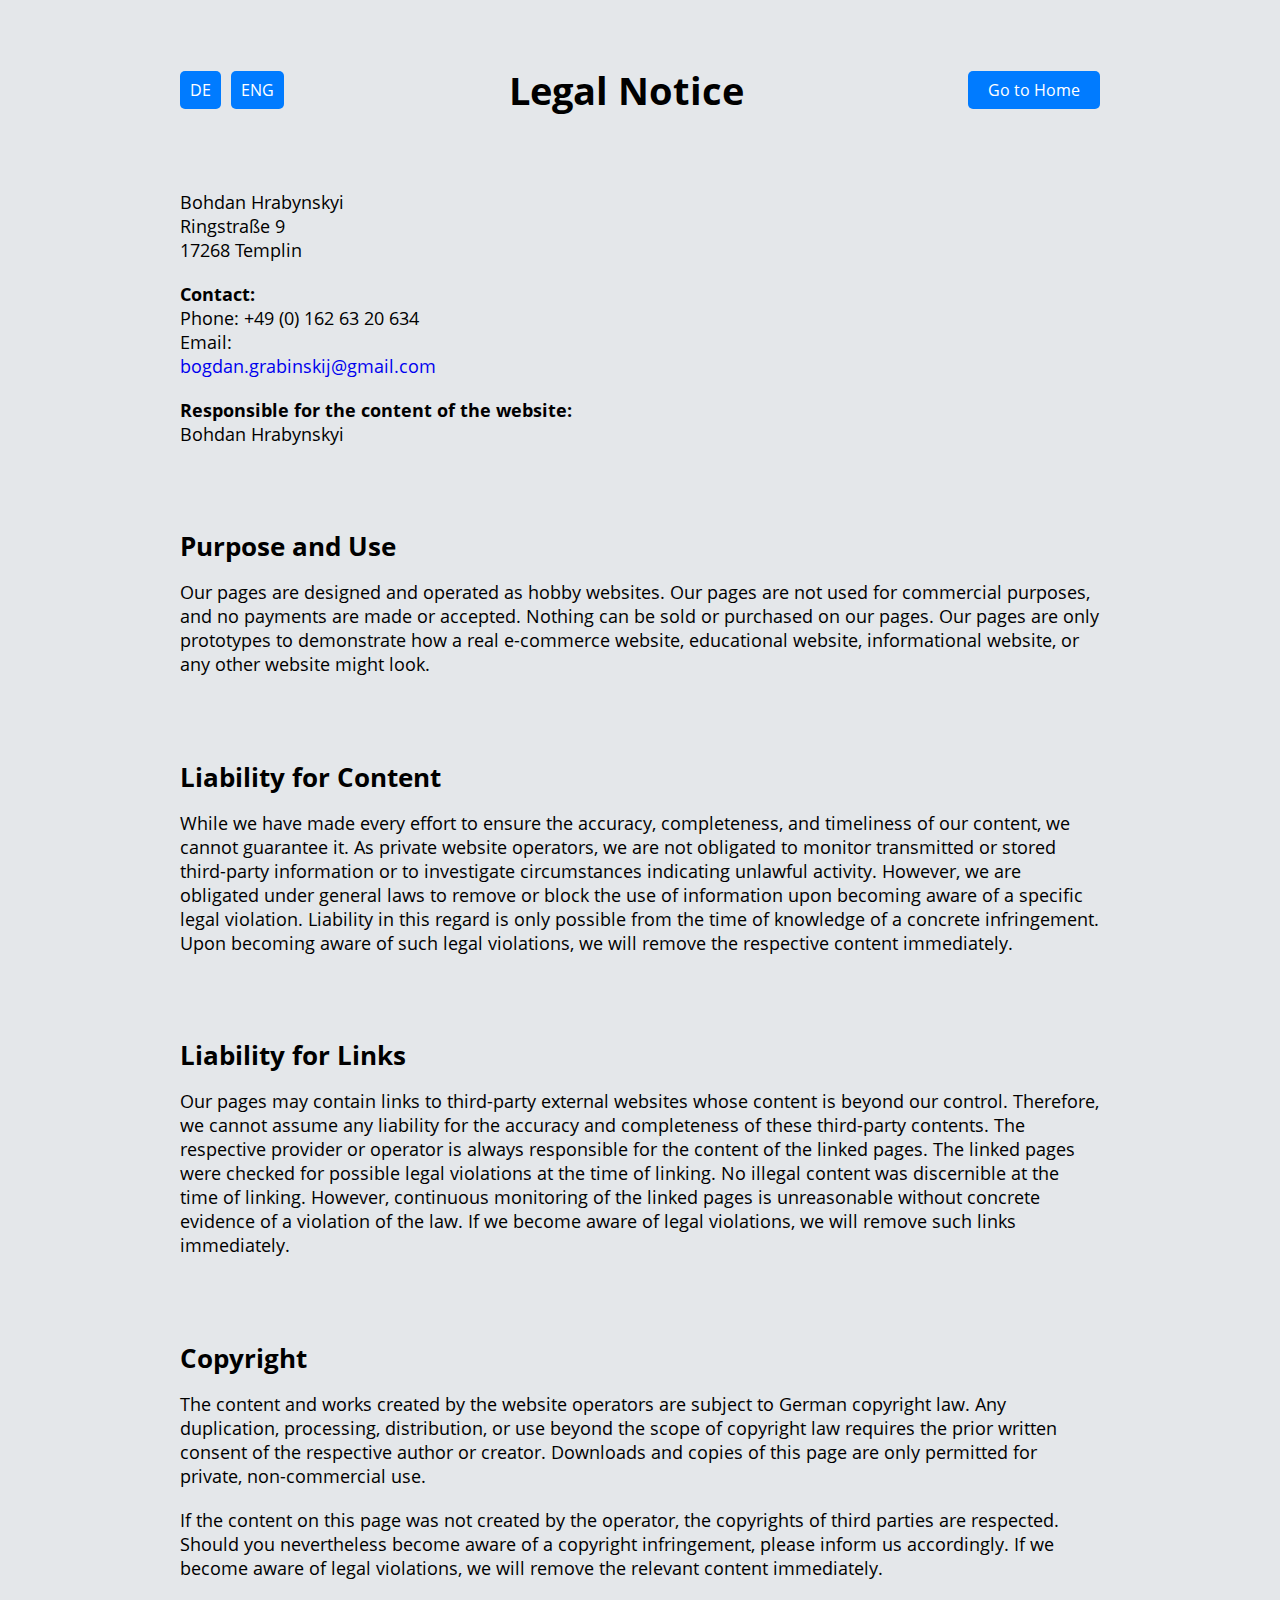
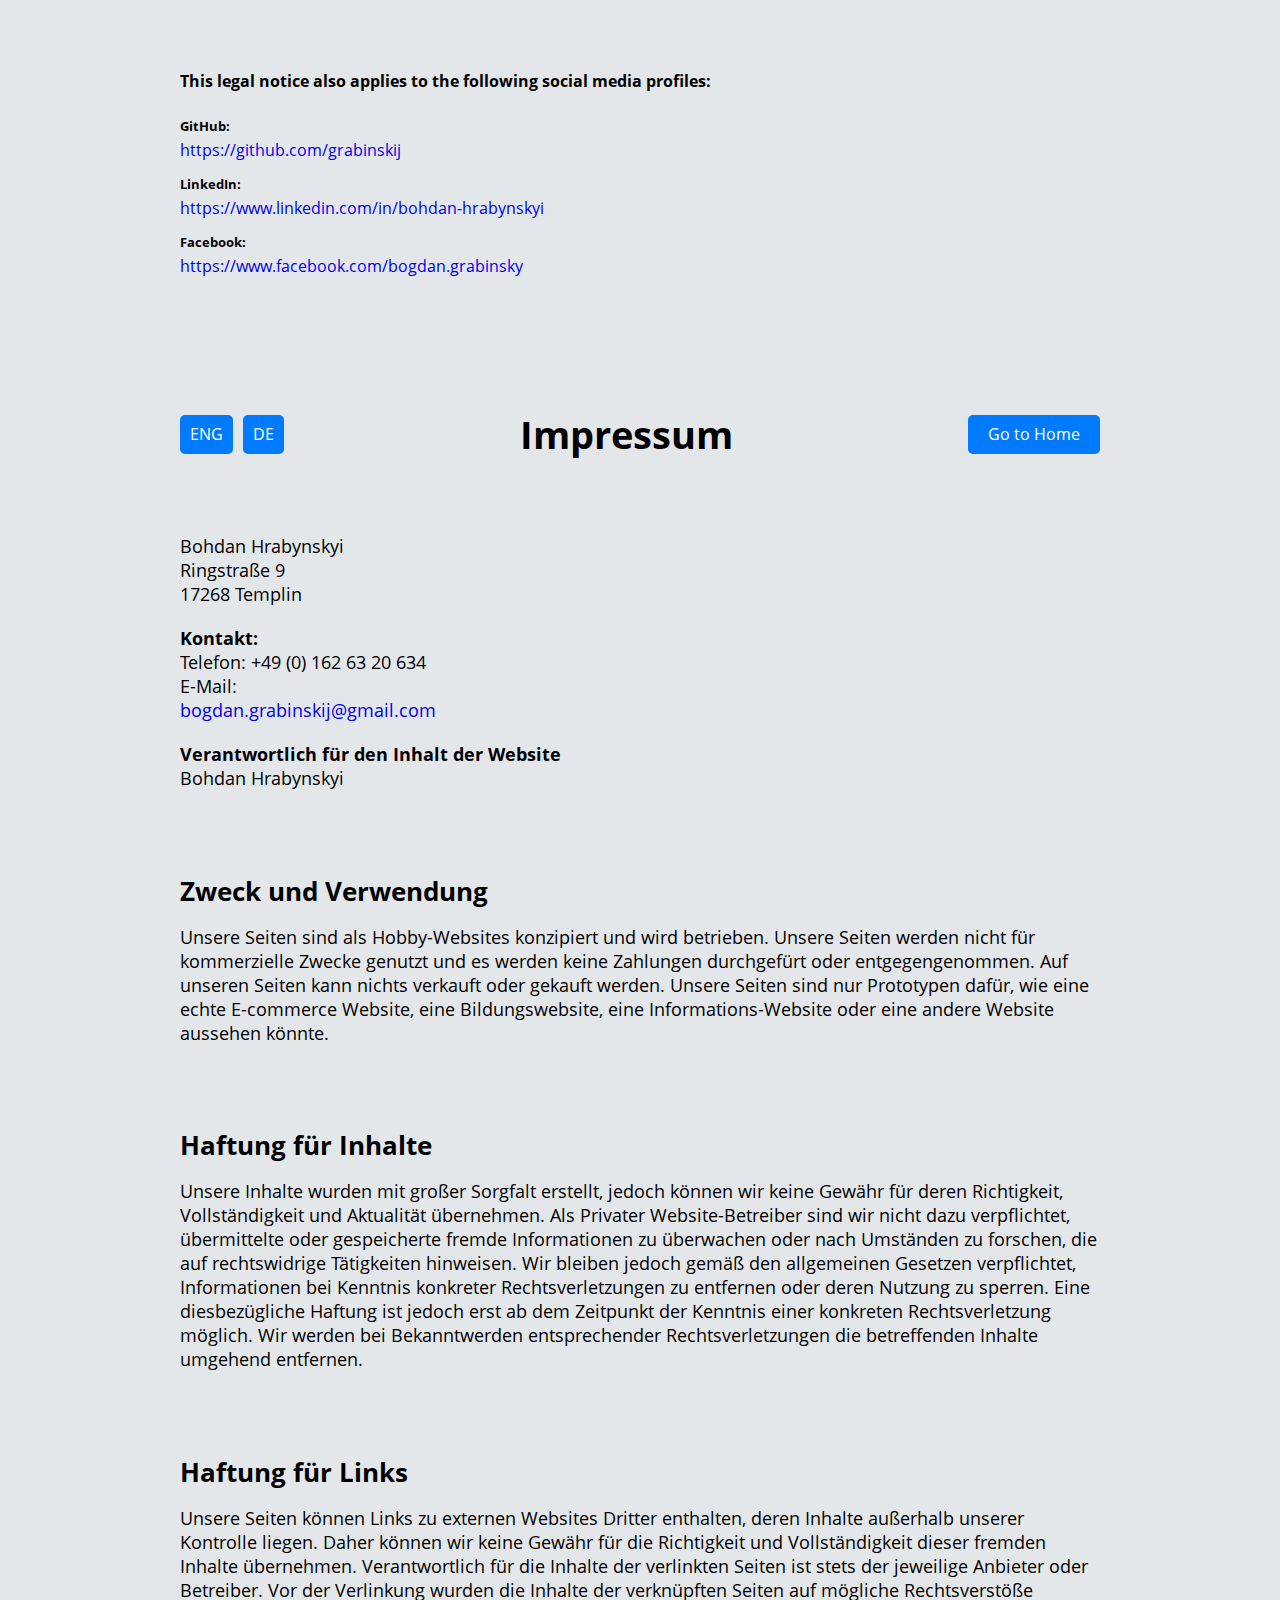
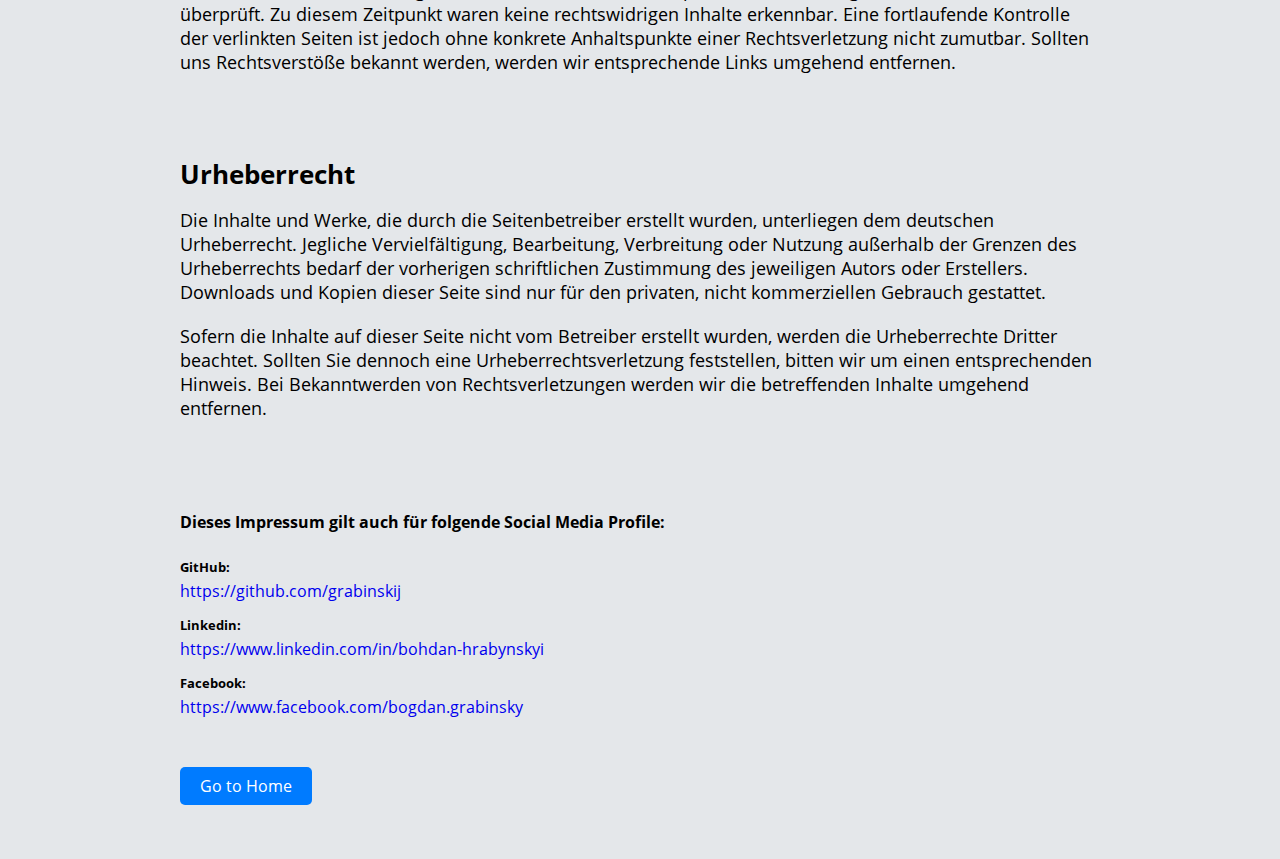
<file: app/legal-notice.html>
<!DOCTYPE html>
<html lang="en">

<head>
    <meta name="robots" content="noindex, nofollow"/>
    <meta charset="UTF-8">
    <meta name="viewport" content="width=device-width, initial-scale=1.0">
    <title>Legal Notice</title>
    <link rel="stylesheet" href="css/style.min.css">
</head>
<body class="terms-body">
    <div class="terms-container">
    
        <div id="terms-eng">
            <div class="terms-box">
                <div class="terms-box__button-wrapper">
                    <div class="terms-box__button">
                        <button><a href='#terms-de'>DE</a></button>
                    </div>
                    <div class="terms-box__button">
                        <button><a href='#terms-eng'>ENG</a></button>
                    </div>
                </div>
                <h1 class="terms-title">Legal Notice</h1>
                <button><a href="index.html" class="home-button">Go to Home</a></button>
            </div>
        </div>
    
    
        <p>Bohdan Hrabynskyi<br>
            Ringstraße 9<br>
            17268 Templin<br>
        </p>
    
        <p><strong>Contact:</strong> <br>
            Phone: +49 (0) 162 63 20 634<br>
            Email: <a href='mailto:bogdan.grabinskij@gmail.com'>bogdan.grabinskij@gmail.com</a>
        </p>
    
        <p><strong>Responsible for the content of the website:</strong><br>
            Bohdan Hrabynskyi
        </p><br><br>
    
        <h2><strong>Purpose and Use</strong></h2>
        <p>Our pages are designed and operated as hobby websites. Our pages are not used for commercial purposes, and no
            payments are made or accepted. Nothing can be sold or purchased on our pages. Our pages are only prototypes to
            demonstrate how a real e-commerce website, educational website, informational website, or any other website
            might look.
        </p><br><br>
    
        <h2><strong>Liability for Content</strong></h2>
        <p>While we have made every effort to ensure the accuracy, completeness, and timeliness of our content, we cannot
            guarantee it. As private website operators, we are not obligated to monitor transmitted or stored third-party
            information or to investigate circumstances indicating unlawful activity. However, we are obligated under
            general laws to remove or block the use of information upon becoming aware of a specific legal violation.
            Liability in this regard is only possible from the time of knowledge of a concrete infringement. Upon becoming
            aware of such legal violations, we will remove the respective content immediately.
        </p><br><br>
    
        <h2><strong>Liability for Links</strong></h2>
        <p>Our pages may contain links to third-party external websites whose content is beyond our control. Therefore, we
            cannot assume any liability for the accuracy and completeness of these third-party contents. The respective
            provider or operator is always responsible for the content of the linked pages. The linked pages were checked
            for possible legal violations at the time of linking. No illegal content was discernible at the time of linking.
            However, continuous monitoring of the linked pages is unreasonable without concrete evidence of a violation of
            the law. If we become aware of legal violations, we will remove such links immediately.
        </p><br><br>
    
        <h2><strong>Copyright</strong></h2>
        <p>The content and works created by the website operators are subject to German copyright law. Any duplication,
            processing, distribution, or use beyond the scope of copyright law requires the prior written consent of the
            respective author or creator. Downloads and copies of this page are only permitted for private, non-commercial
            use.
        </p>
    
        <p>If the content on this page was not created by the operator, the copyrights of third parties are respected.
            Should you nevertheless become aware of a copyright infringement, please inform us accordingly. If we become
            aware of legal violations, we will remove the relevant content immediately.
        </p><br><br>
        <h4><strong>This legal notice also applies to the following social media profiles:</strong></h4>
    
        <h5>GitHub:</h5>
        <a href='https://github.com/grabinskij' target="_blank">https://github.com/grabinskij</a>
    
        <h5>LinkedIn:</h5>
        <a href='https://www.linkedin.com/in/bohdan-hrabynskyi' target="_blank">https://www.linkedin.com/in/bohdan-hrabynskyi</a>
    
        <h5>Facebook:</h5>
        <a href='https://www.facebook.com/bogdan.grabinsky' target="_blank">https://www.facebook.com/bogdan.grabinsky</a>
    

        <br><br><br><br>    
    
    
    
        <div id="terms-de">
            <div class="terms-box">
                <div class="terms-box__button-wrapper">
                    <div class="terms-box__button">
                        <button><a href='#terms-eng'>ENG</a></button>
                    </div>
                    <div class="terms-box__button">
                        <button><a href='#terms-de'>DE</a></button>
                    </div>
                </div>
                <h1 class="terms-title">Impressum</h1>
                <button><a href="index.html" class="home-button">Go to Home</a></button>
            </div>
        </div>

    
        <p>Bohdan Hrabynskyi<br>
            Ringstra&szlig;e 9<br>
            17268 Templin<br>
        </p>
    
        <p><strong>Kontakt:</strong> <br>
            Telefon: +49 (0) 162 63 20 634<br>
            E-Mail: <a href='mailto:bogdan.grabinskij@gmail.com'>bogdan.grabinskij@gmail.com</a>
        </p>
    
        <p><strong>Verantwortlich für den Inhalt der Website</strong><br>
            Bohdan Hrabynskyi
        </p><br><br>
    
        <h2><strong>Zweck und Verwendung</strong></h2>
        <p>Unsere Seiten sind als Hobby-Websites konzipiert und wird betrieben. Unsere Seiten werden nicht für kommerzielle
            Zwecke genutzt und es werden keine Zahlungen durchgefürt oder entgegengenommen. Auf unseren Seiten kann nichts
            verkauft oder gekauft werden. Unsere Seiten sind nur Prototypen dafür, wie eine echte E-commerce Website, eine
            Bildungswebsite,
            eine Informations-Website oder eine andere Website aussehen könnte.
        </p><br><br>
    
    
        <h2><strong>Haftung für Inhalte</strong></h2>
        <p>Unsere Inhalte wurden mit großer Sorgfalt erstellt, jedoch können wir keine Gewähr für deren Richtigkeit,
            Vollständigkeit und Aktualität übernehmen. Als Privater Website-Betreiber sind wir nicht dazu verpflichtet,
            übermittelte oder gespeicherte fremde Informationen zu überwachen oder nach Umständen zu forschen,
            die auf rechtswidrige Tätigkeiten hinweisen. Wir bleiben jedoch gemäß den allgemeinen Gesetzen verpflichtet,
            Informationen bei Kenntnis konkreter Rechtsverletzungen zu entfernen oder deren Nutzung zu sperren.
            Eine diesbezügliche Haftung ist jedoch erst ab dem Zeitpunkt der Kenntnis einer konkreten Rechtsverletzung
            möglich.
            Wir werden bei Bekanntwerden entsprechender Rechtsverletzungen die betreffenden Inhalte umgehend entfernen.
        </p><br><br>
    
    
        <h2><strong>Haftung für Links</strong></h2>
        <p>Unsere Seiten können Links zu externen Websites Dritter enthalten, deren Inhalte außerhalb unserer Kontrolle
            liegen.
            Daher können wir keine Gewähr für die Richtigkeit und Vollständigkeit dieser fremden Inhalte übernehmen.
            Verantwortlich für die Inhalte der verlinkten Seiten ist stets der jeweilige Anbieter oder Betreiber.
            Vor der Verlinkung wurden die Inhalte der verknüpften Seiten auf mögliche Rechtsverstöße überprüft. Zu diesem
            Zeitpunkt waren keine rechtswidrigen Inhalte erkennbar. Eine fortlaufende Kontrolle der verlinkten Seiten ist
            jedoch ohne konkrete Anhaltspunkte einer Rechtsverletzung nicht zumutbar. Sollten uns Rechtsverstöße bekannt
            werden,
            werden wir entsprechende Links umgehend entfernen.
        </p><br><br>
    
    
        <h2><strong>Urheberrecht</strong></h2>
        <p>Die Inhalte und Werke, die durch die Seitenbetreiber erstellt wurden, unterliegen dem deutschen Urheberrecht.
            Jegliche Vervielfältigung, Bearbeitung, Verbreitung oder Nutzung außerhalb der Grenzen des Urheberrechts bedarf
            der vorherigen schriftlichen Zustimmung des jeweiligen Autors oder Erstellers. Downloads und Kopien dieser
            Seite sind nur für den privaten, nicht kommerziellen Gebrauch gestattet.</p>
    
        <p>Sofern die Inhalte auf dieser Seite nicht vom Betreiber erstellt wurden, werden die Urheberrechte Dritter
            beachtet.
            Sollten Sie dennoch eine Urheberrechtsverletzung feststellen, bitten wir um einen entsprechenden Hinweis.
            Bei Bekanntwerden von Rechtsverletzungen werden wir die betreffenden Inhalte umgehend entfernen.
        </p><br><br>
    
        <h4><strong>Dieses Impressum gilt auch für folgende Social Media Profile:</strong></h4>
    
        <h5>GitHub:</h5>
        <a href='https://github.com/grabinskij' target="_blank">https://github.com/grabinskij</a>
    
        <h5>Linkedin:</h5>
        <a href='https://www.linkedin.com/in/bohdan-hrabynskyi' target="_blank">https://www.linkedin.com/in/bohdan-hrabynskyi</a>
    
        <h5>Facebook:</h5>
        <a href='https://www.facebook.com/bogdan.grabinsky' target="_blank">https://www.facebook.com/bogdan.grabinsky</a>
    
        <br><br>
    
        <button><a href="index.html" class="home-button">Go to Home</a></button>

        <br><br>
    </div>
    </body>

</html>
</file>
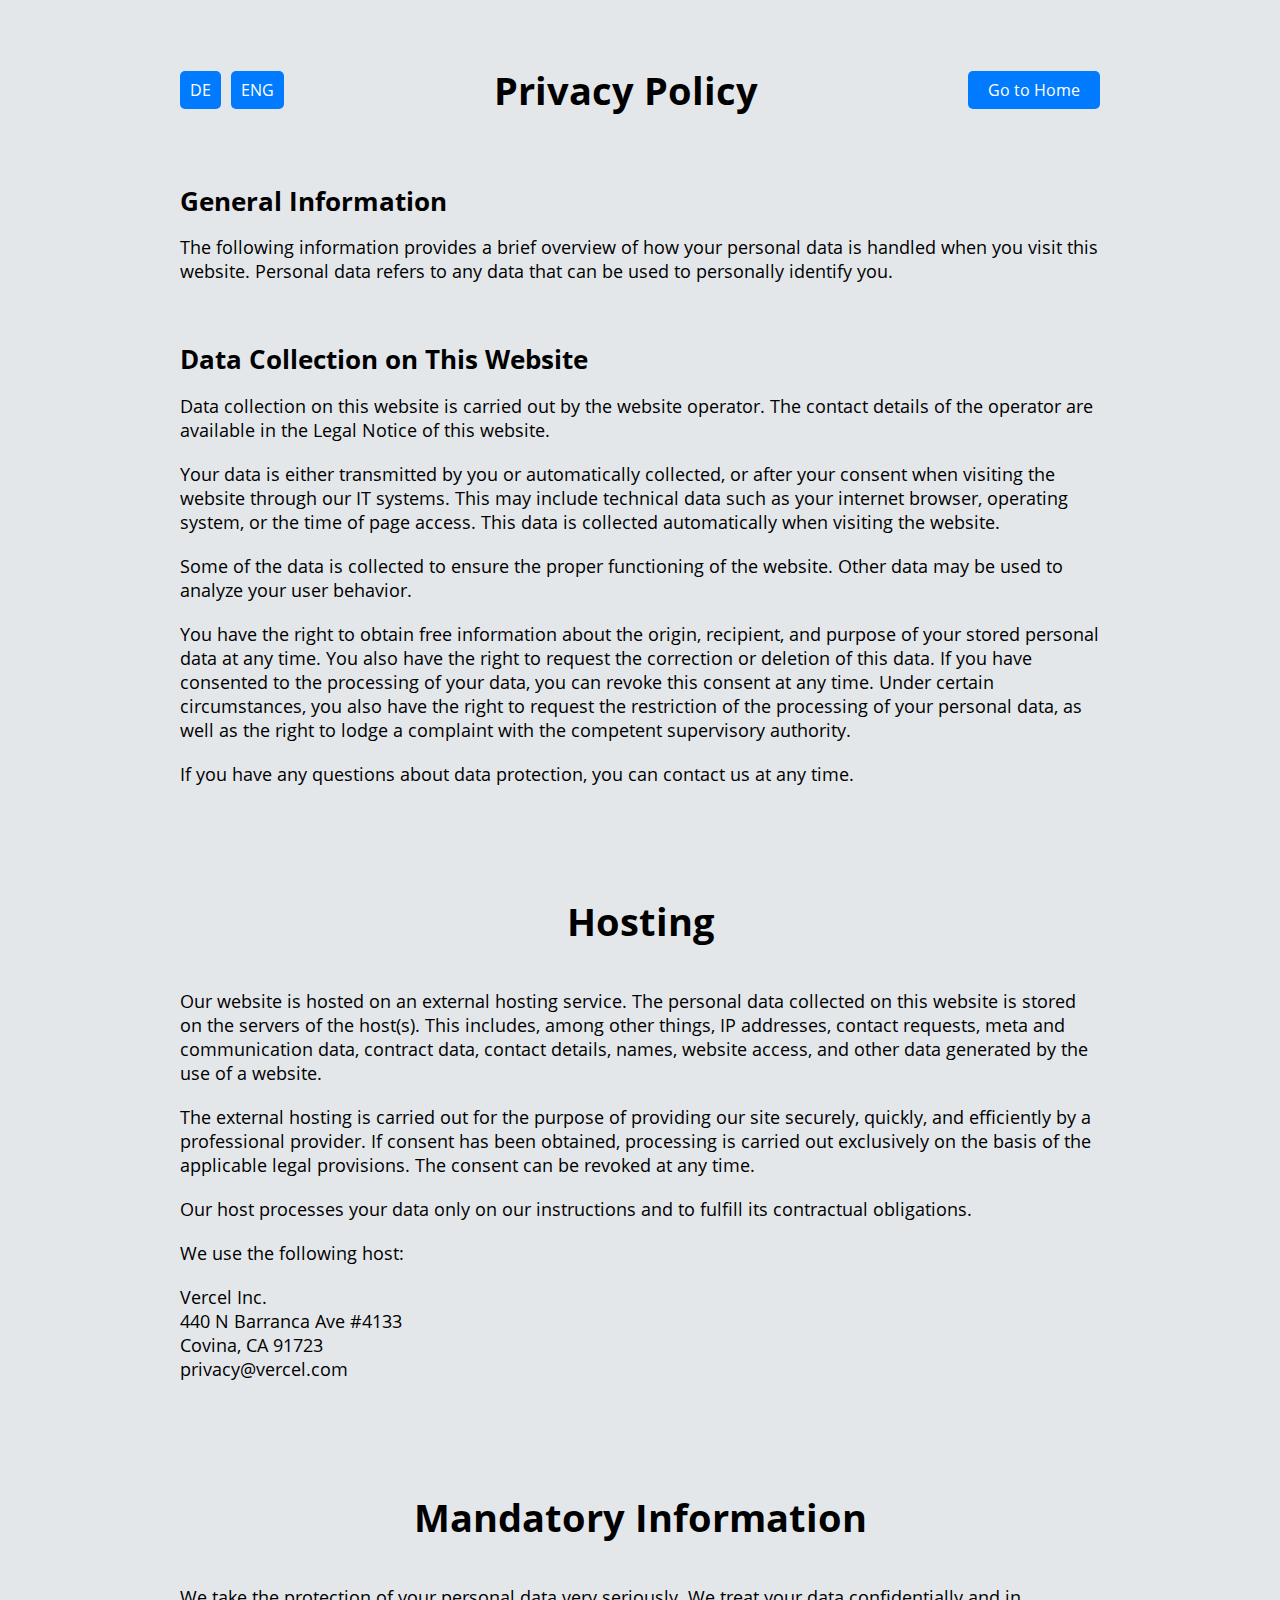
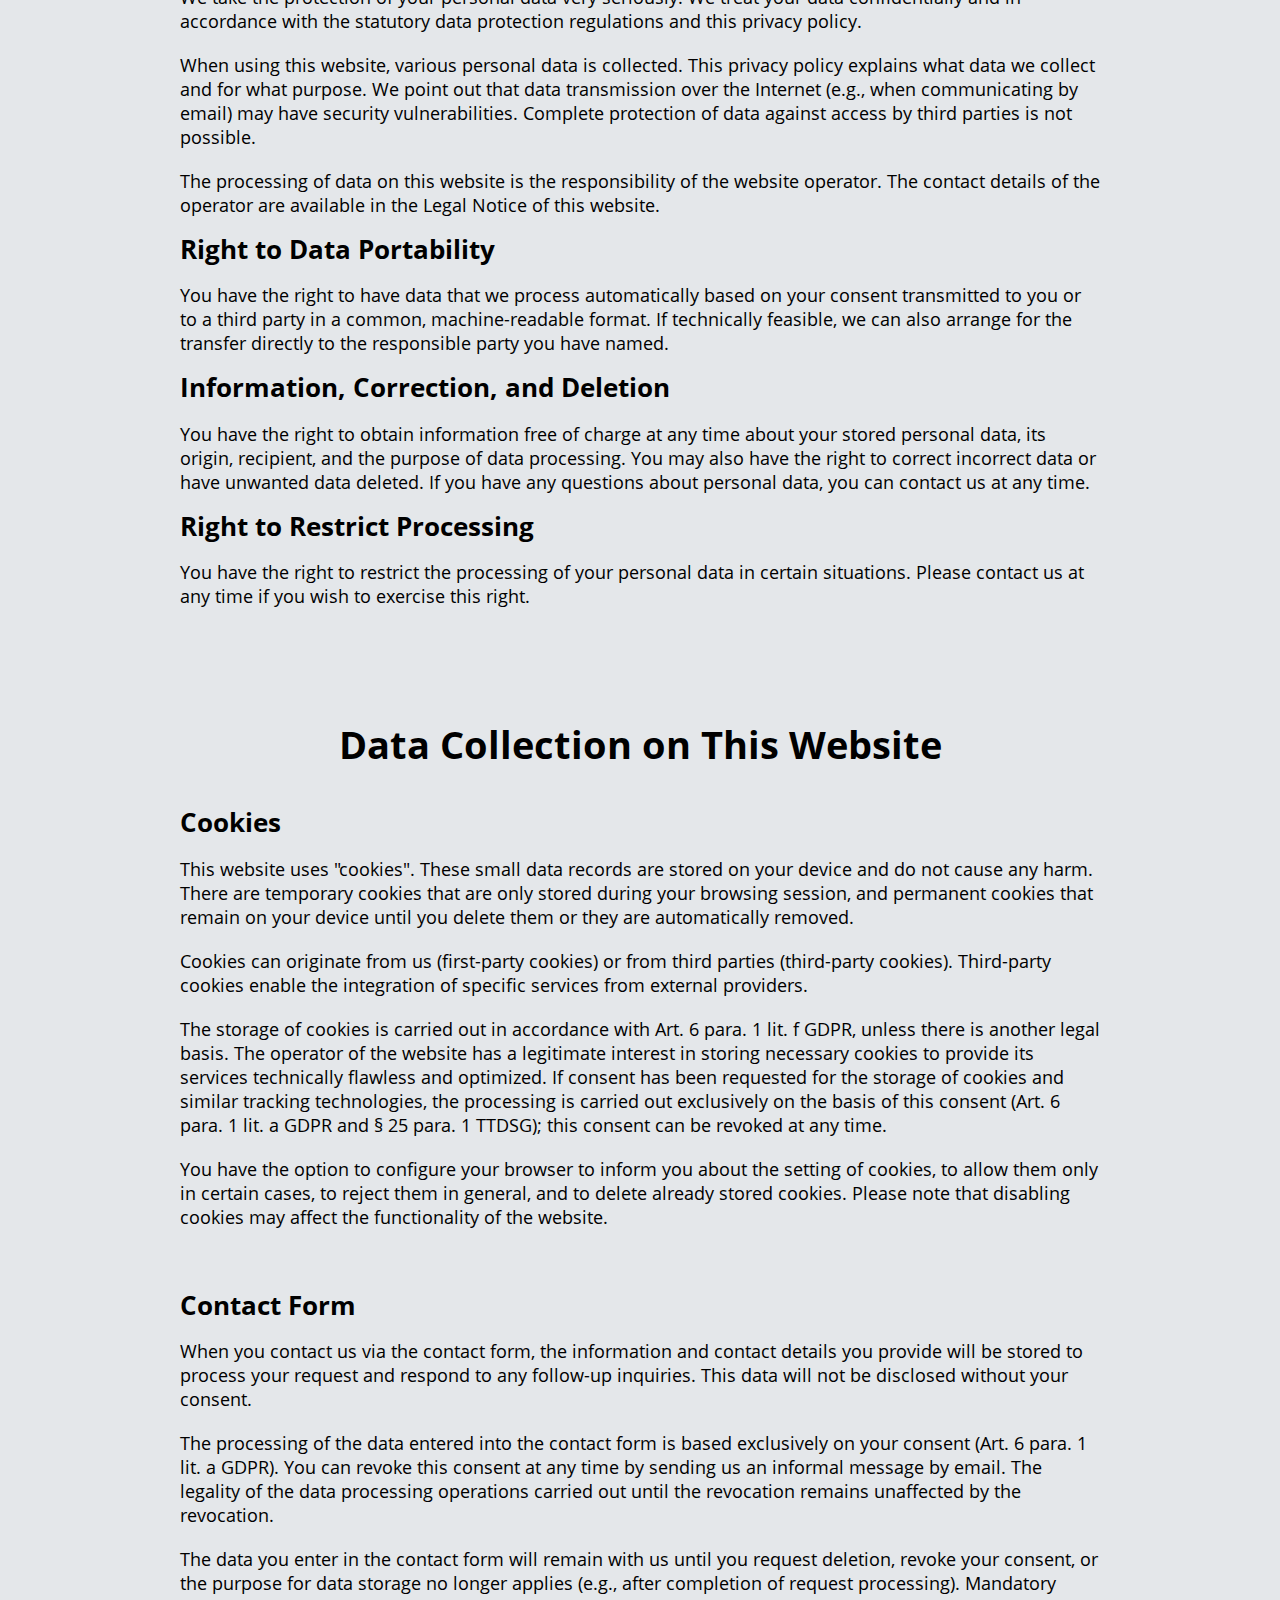
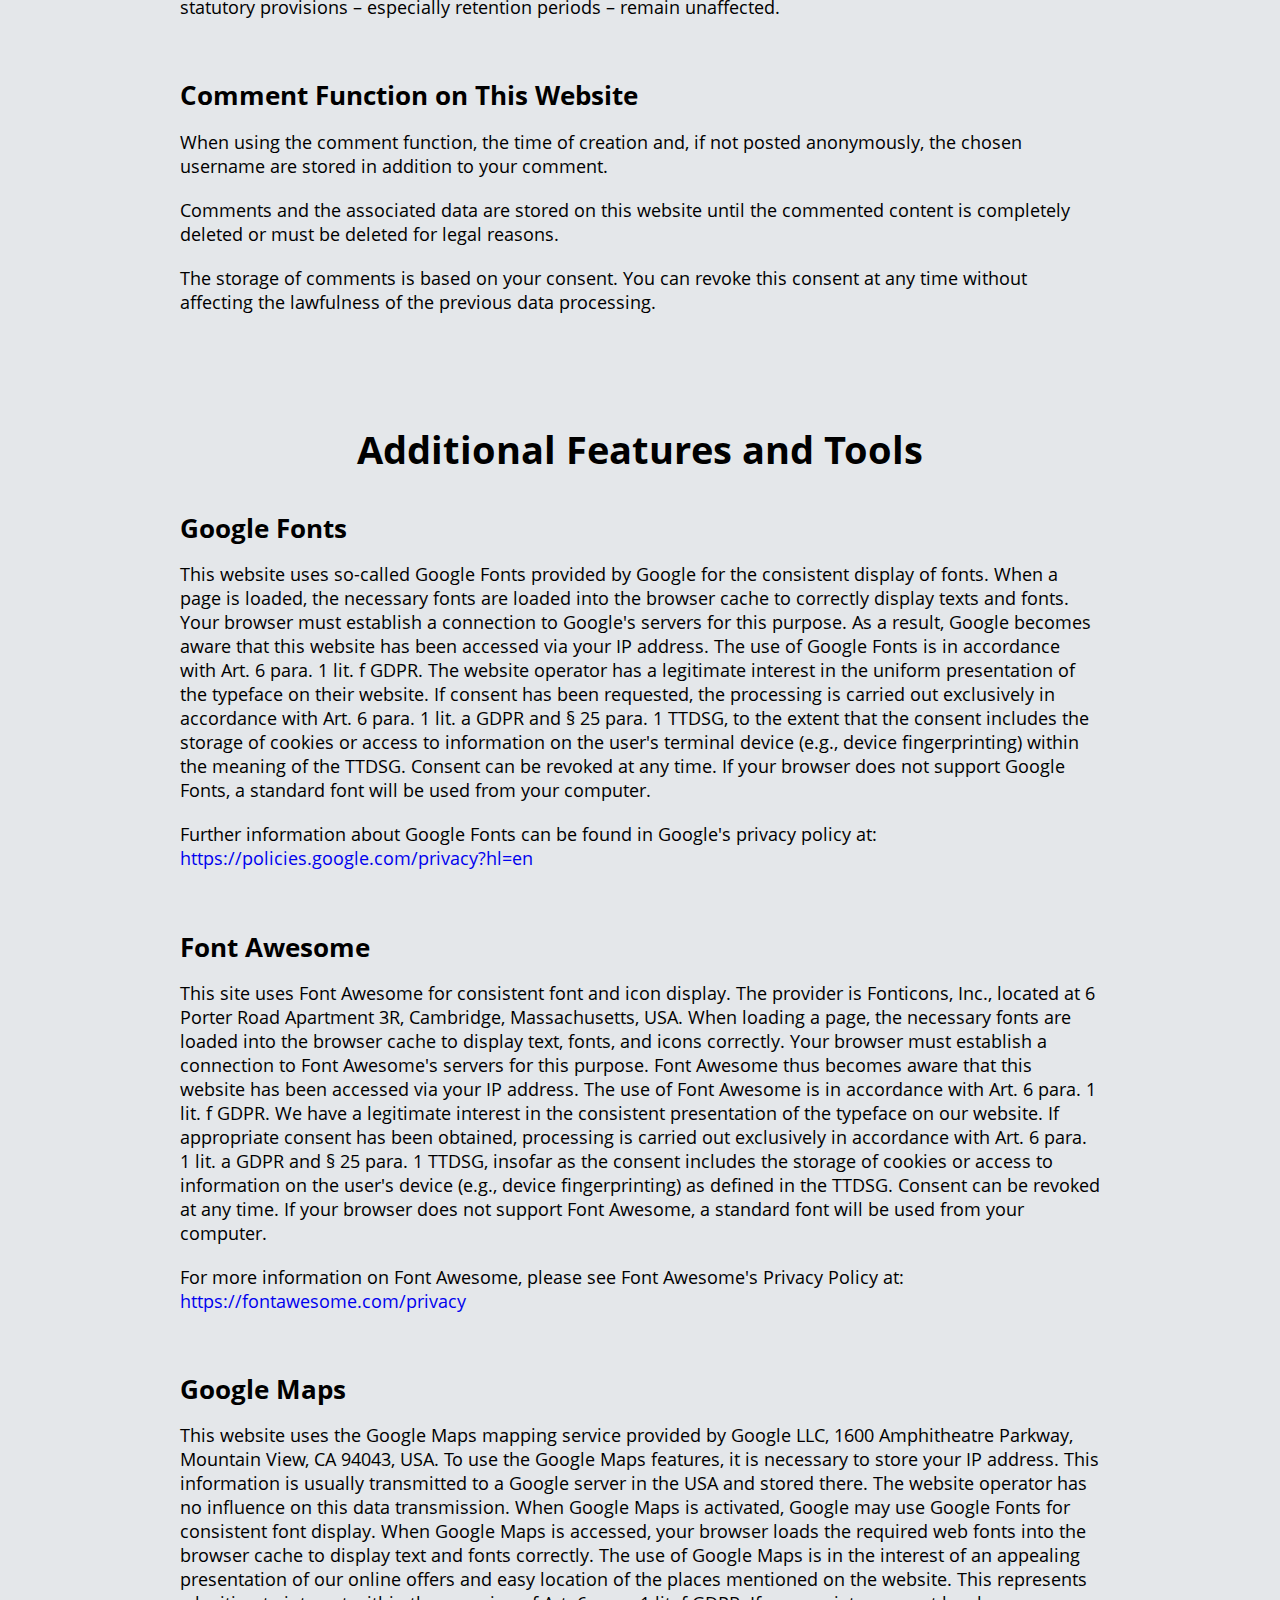
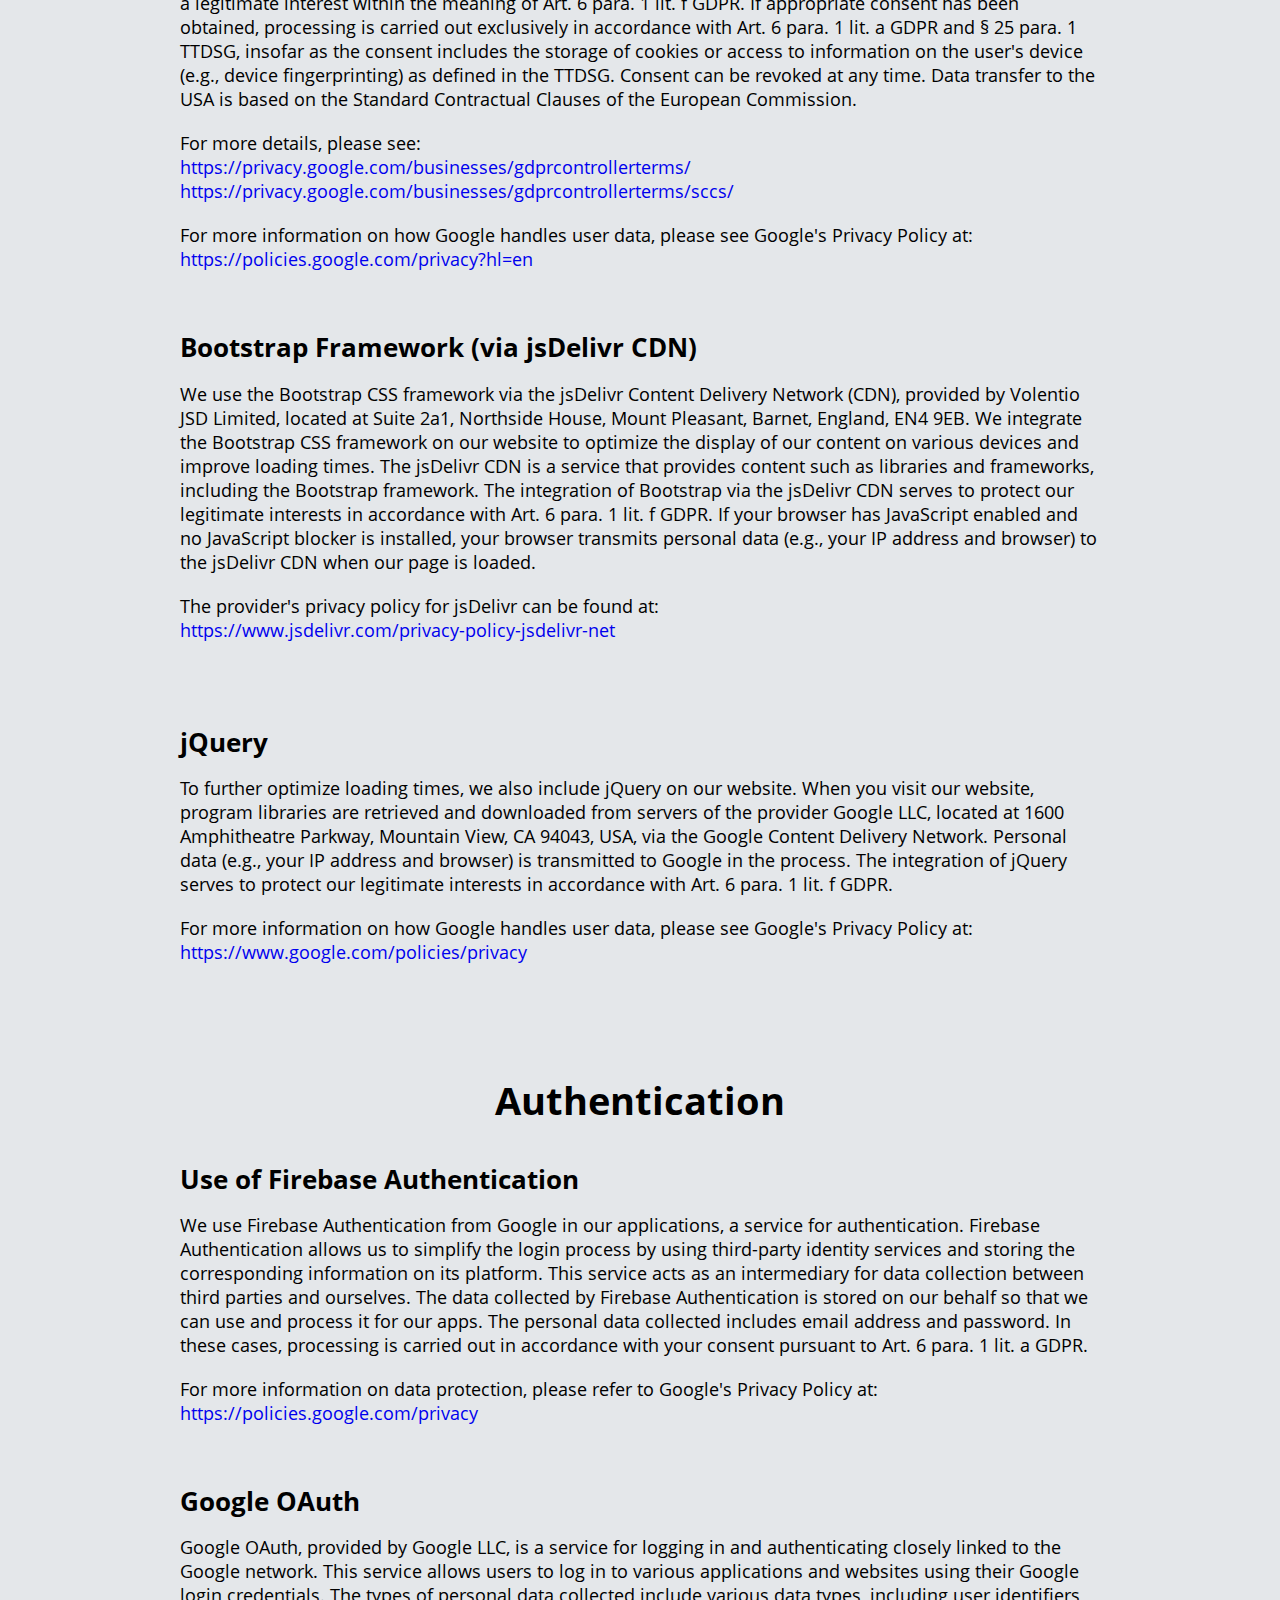
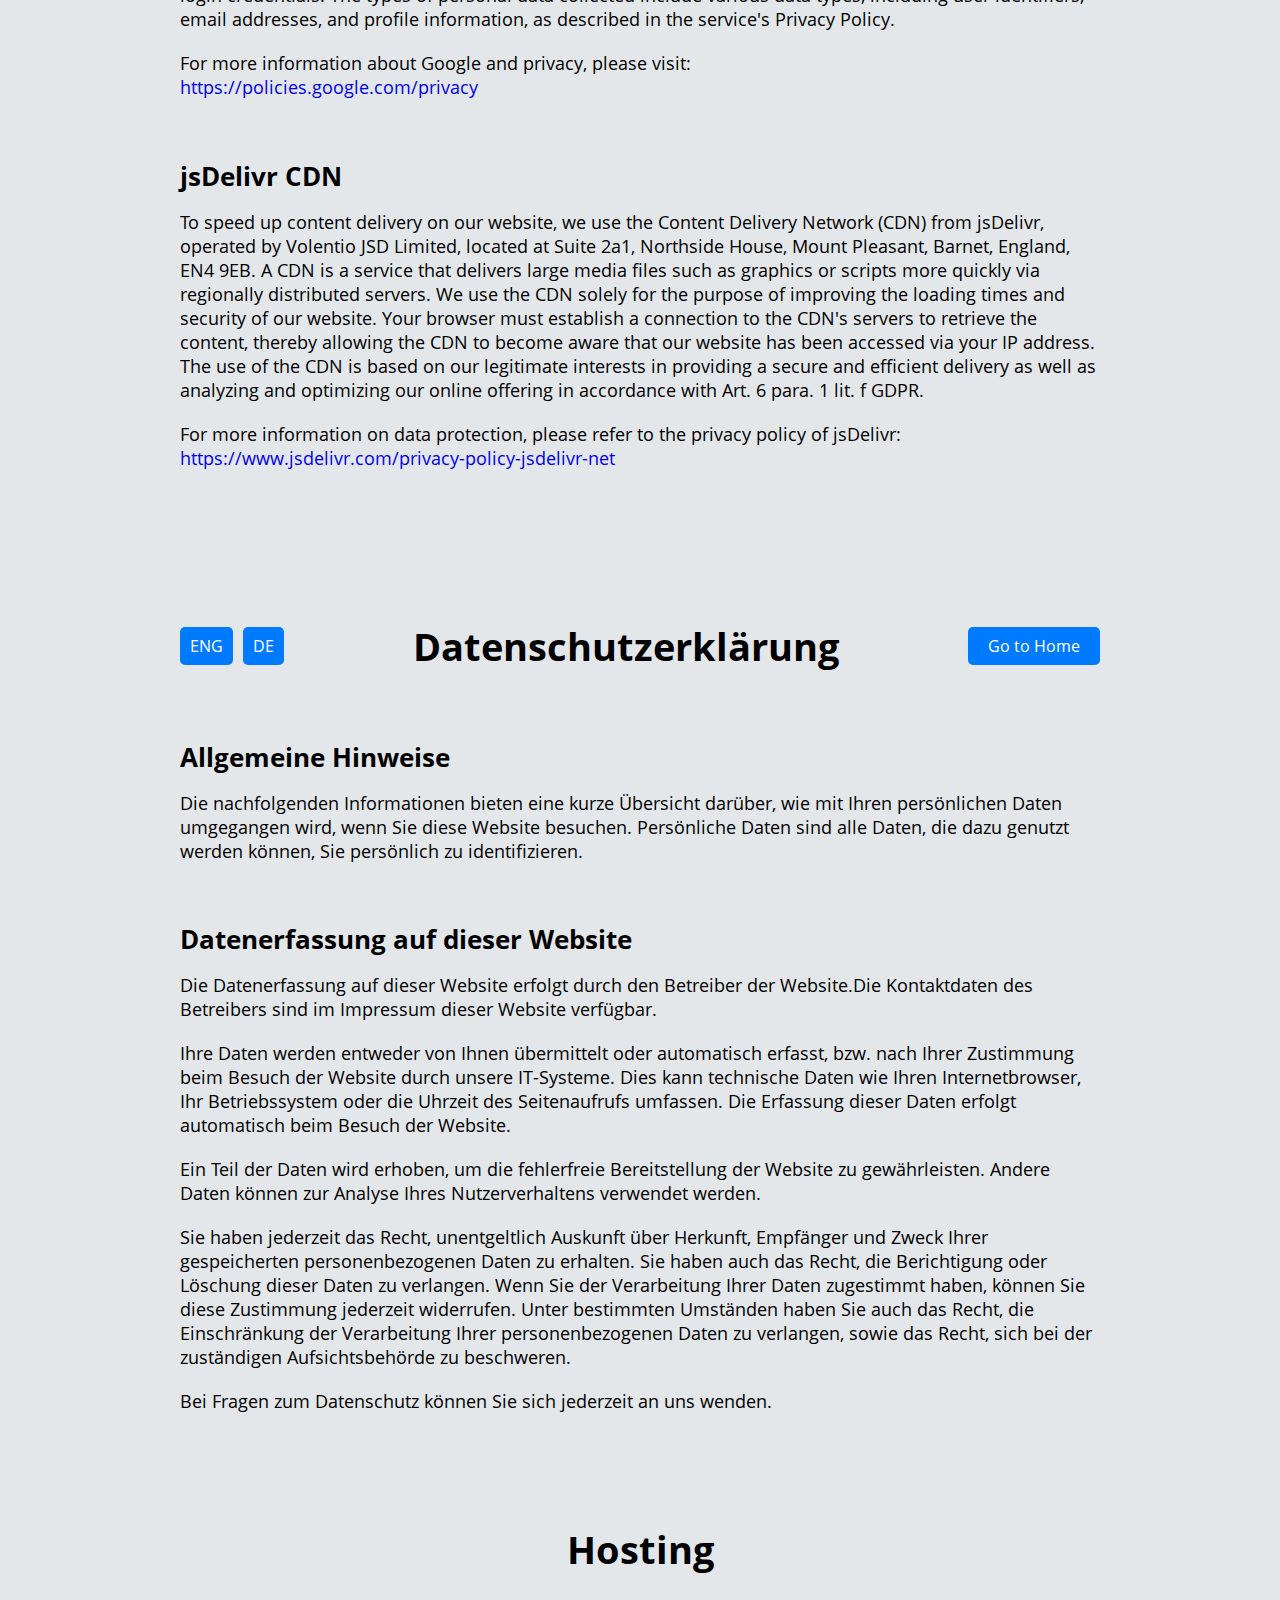
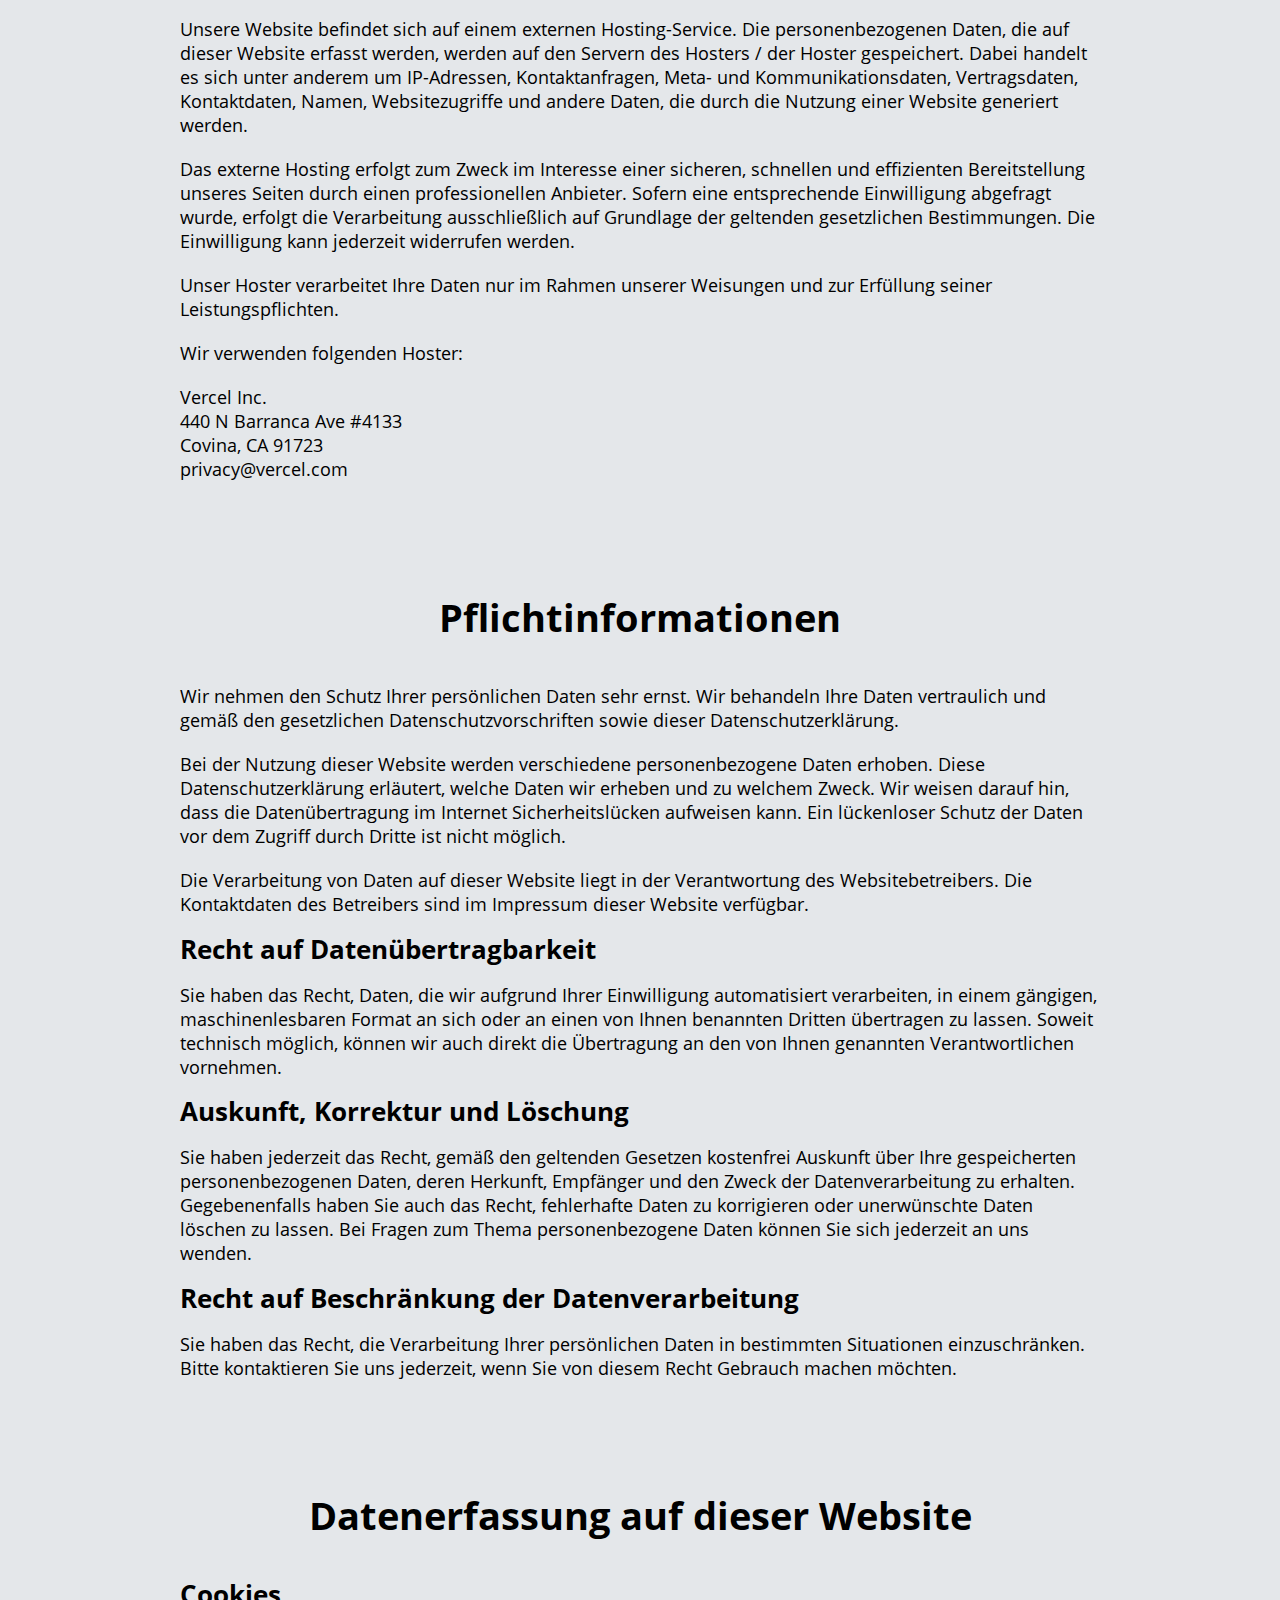
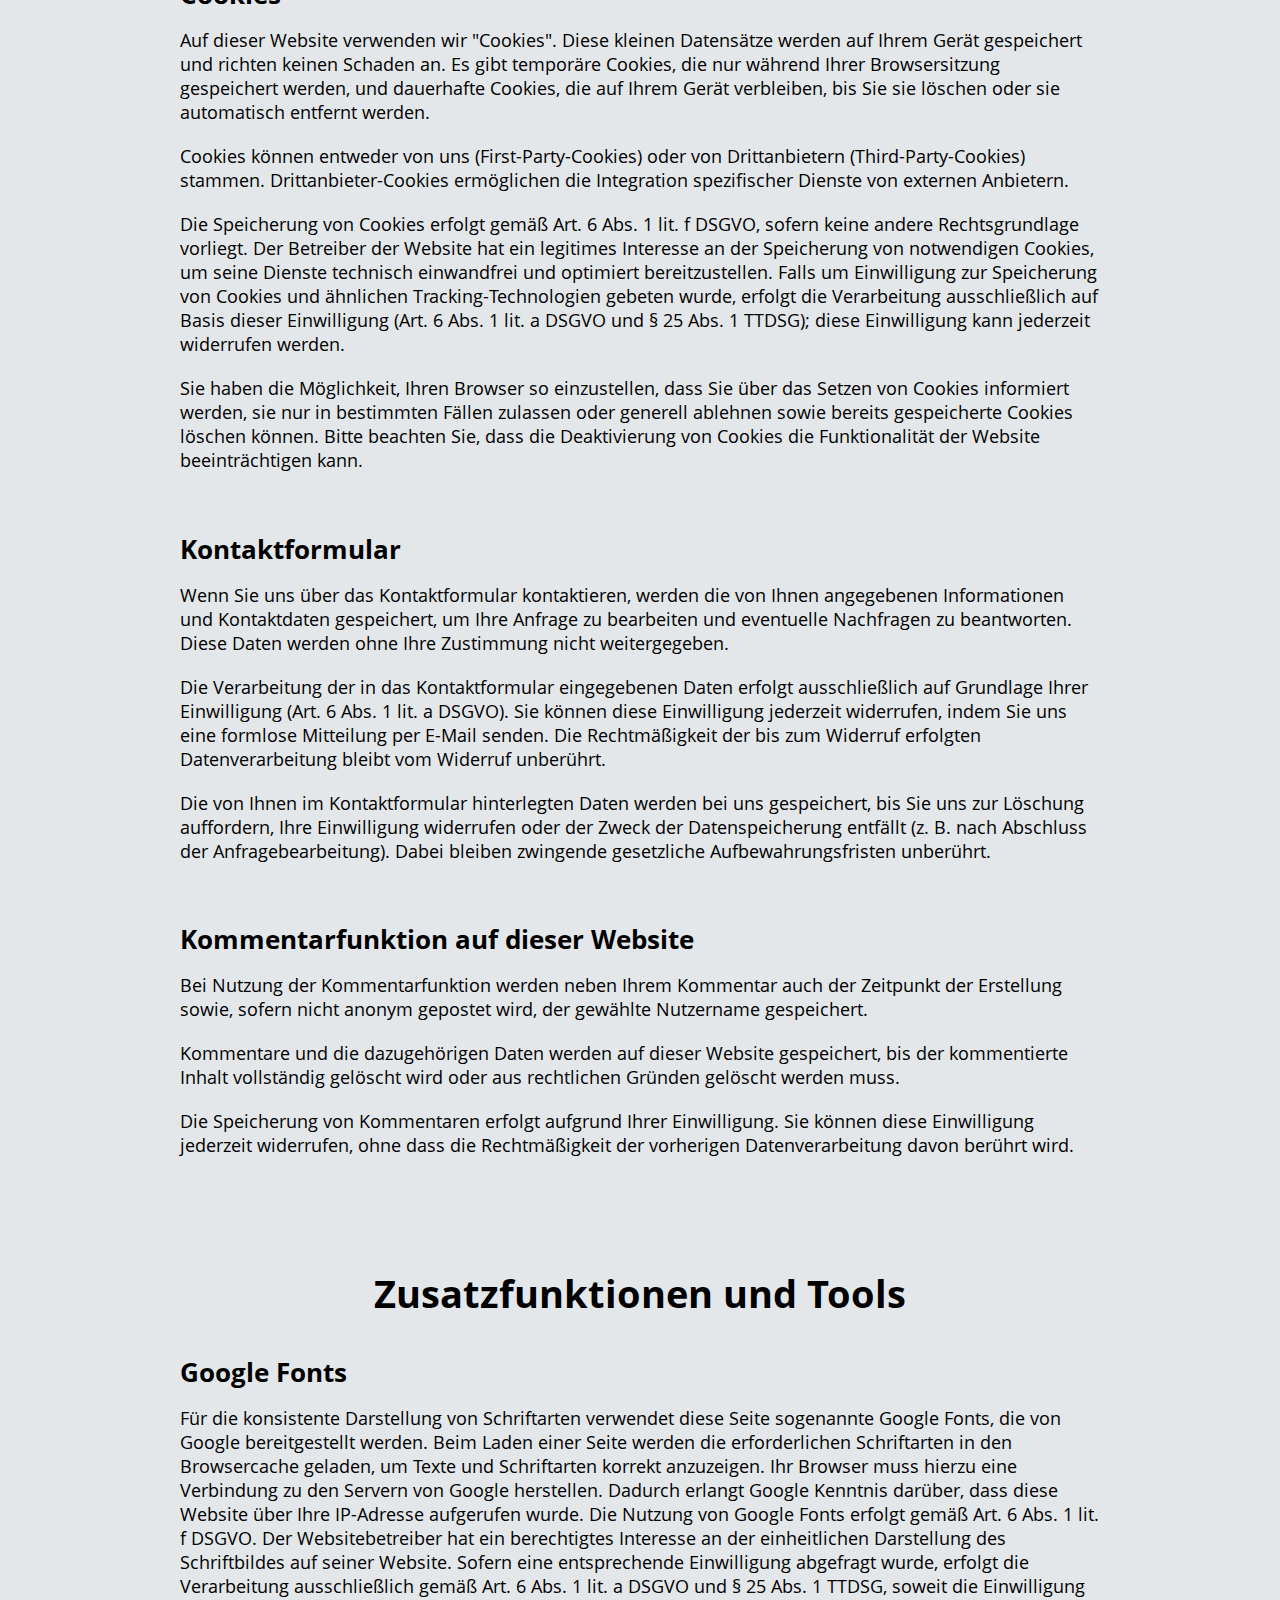
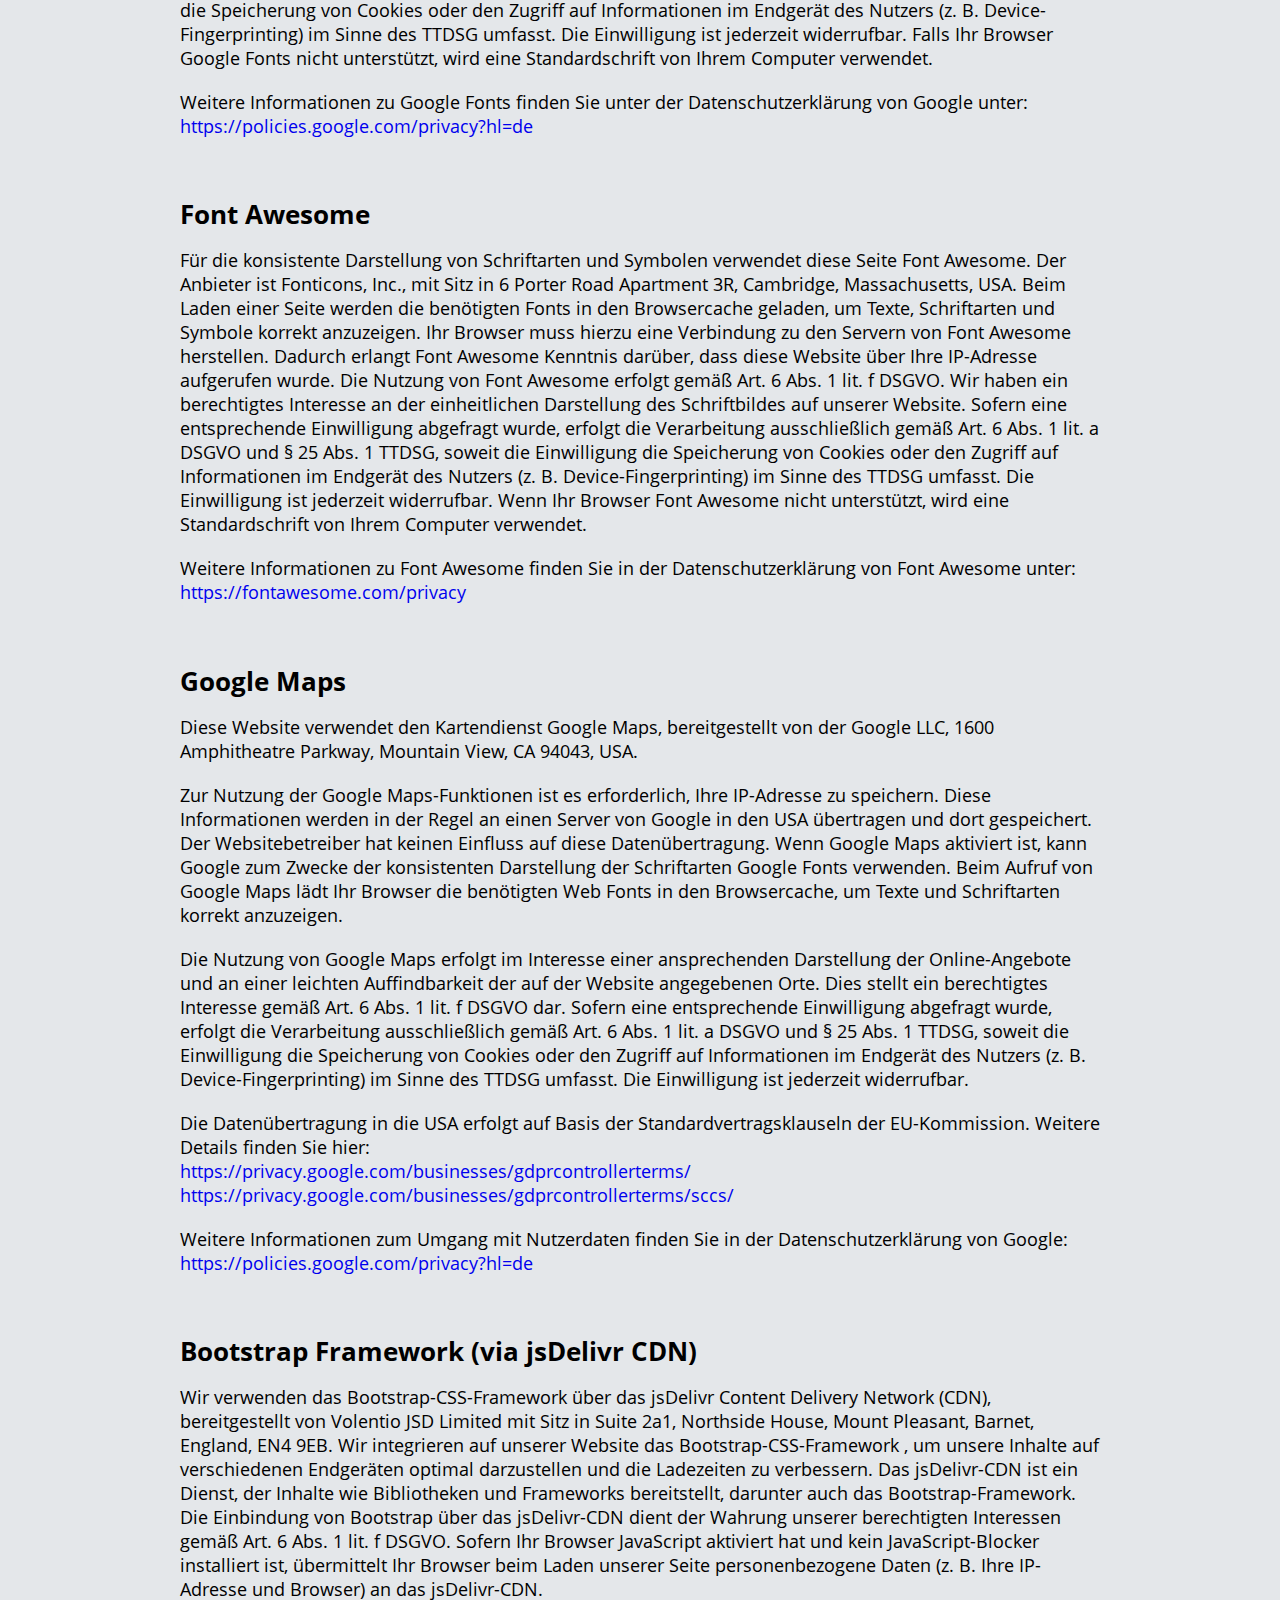
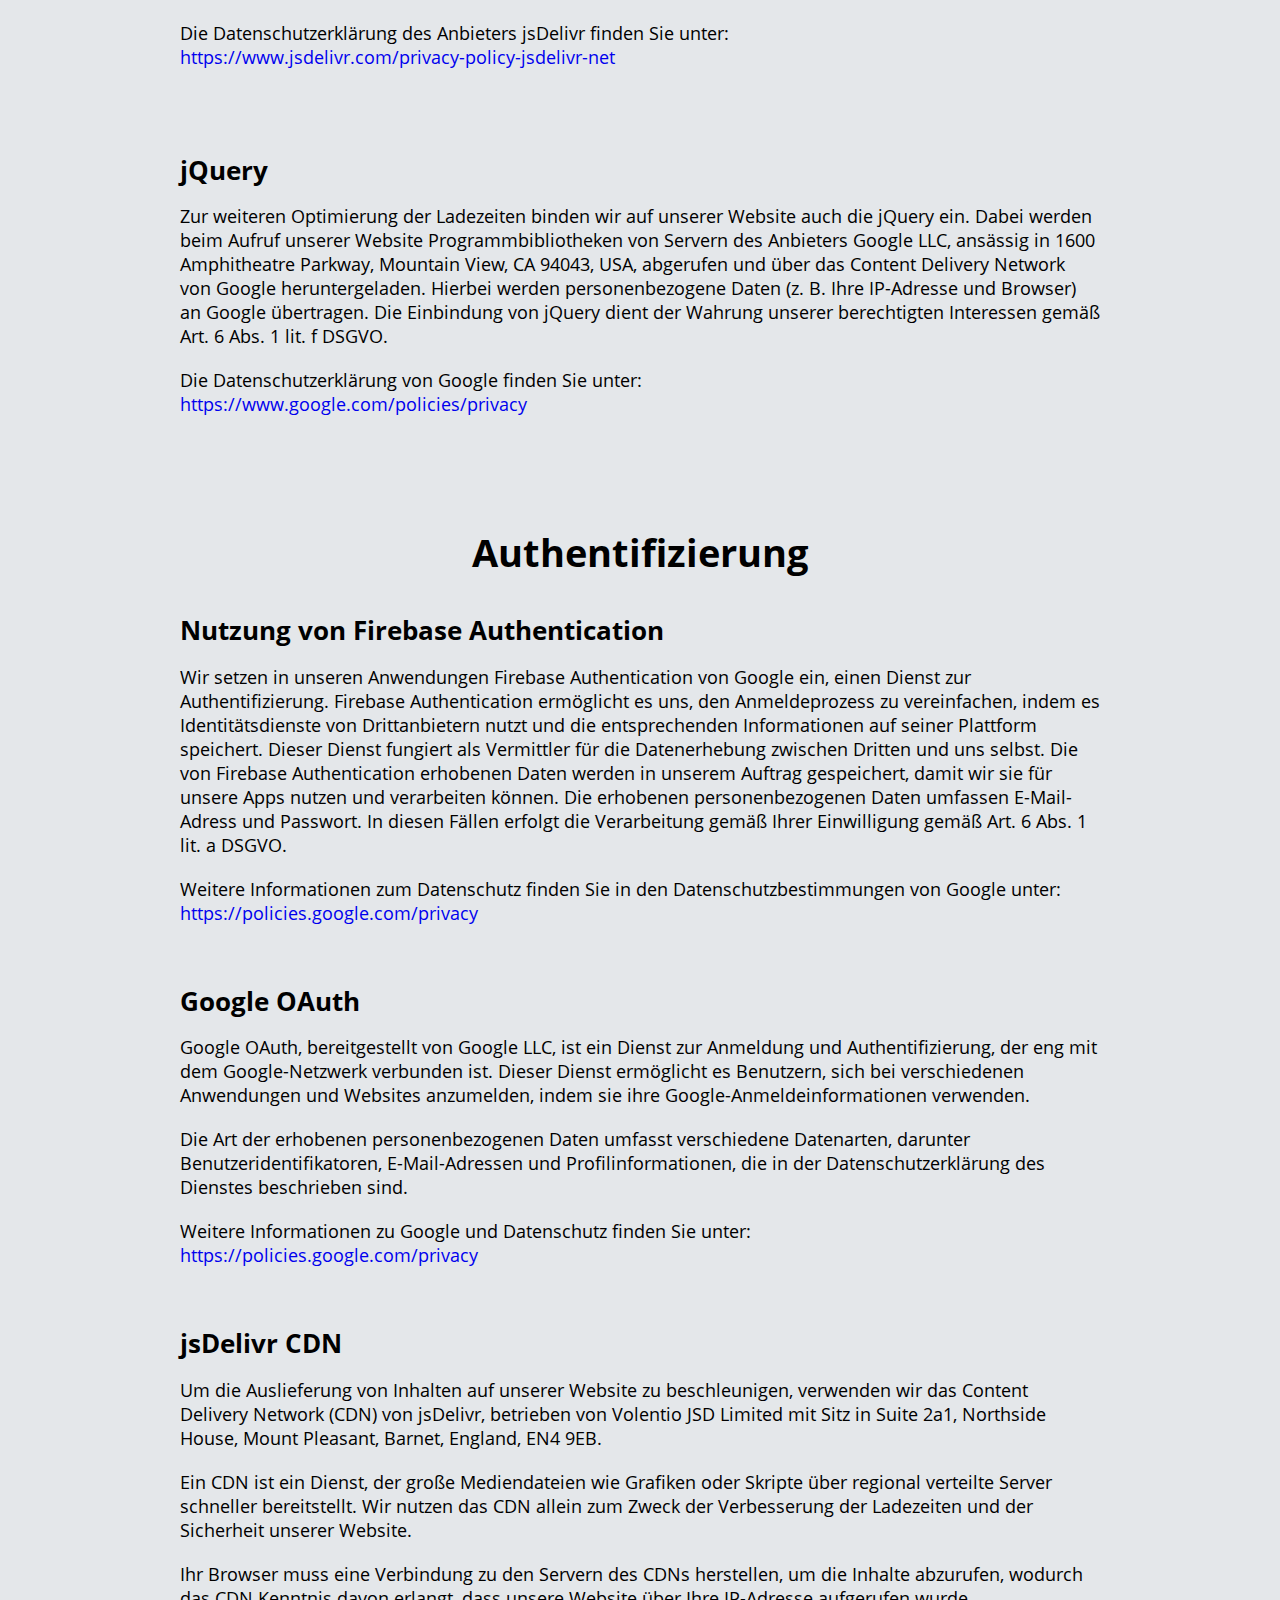
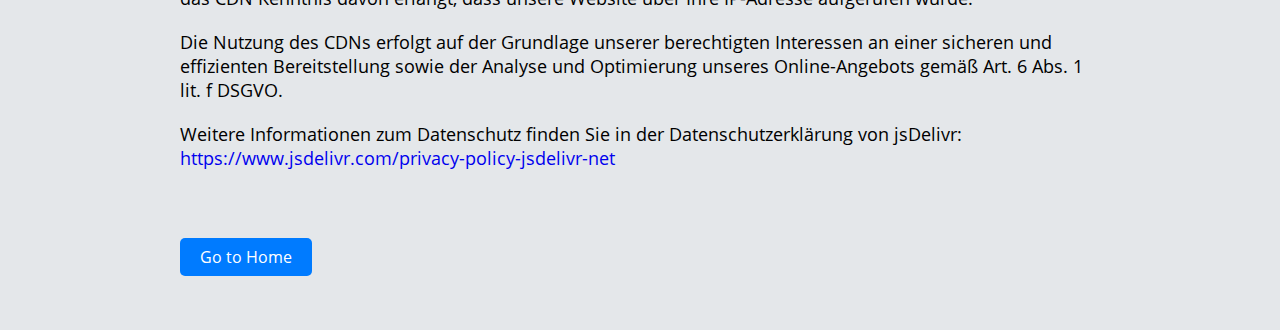
<file: app/privacy-policy.html>
<!DOCTYPE html>
<html lang="en">
<head>
    <meta name="robots" content="noindex, nofollow"/>
    <meta charset="UTF-8">
    <meta name="viewport" content="width=device-width, initial-scale=1.0">
    <title>Privacy Policy</title>
    <link rel="stylesheet" href="css/style.min.css">
</head>
<body class="terms-body">
    <div class="terms-container">
    
        <div id="terms-eng">
            <div class="terms-box">
                <div class="terms-box__button-wrapper">
                    <div class="terms-box__button">
                        <button><a href='#terms-de'>DE</a></button>
                    </div>
                    <div class="terms-box__button">
                        <button><a href='#terms-eng'>ENG</a></button>
                    </div>
                </div>
                <h1 class="terms-title">Privacy Policy</h1>
                <button><a href="index.html" class="home-button">Go to Home</a></button>
            </div>
        </div>
    
        <h2>General Information</h2>
        <p>The following information provides a brief overview of how your personal data is handled when you visit this
            website. Personal data refers to any data that can be used to personally identify you.
        </p><br>
    
        <h2>Data Collection on This Website</h2>
    
        <p>Data collection on this website is carried out by the website operator. The contact details of the operator are
            available in the Legal Notice of this website.
        </p>
    
        <p>Your data is either transmitted by you or automatically collected, or after your consent when visiting the
            website through our IT systems. This may include technical data such as your internet browser, operating system,
            or the time of page access. This data is collected automatically when visiting the website.
        </p>
    
        <p>Some of the data is collected to ensure the proper functioning of the website. Other data may be used to analyze
            your user behavior.
        </p>
    
        <p>You have the right to obtain free information about the origin, recipient, and purpose of your stored personal
            data at any time. You also have the right to request the correction or deletion of this data. If you have
            consented to the processing of your data, you can revoke this consent at any time. Under certain circumstances,
            you also have the right to request the restriction of the processing of your personal data, as well as the right
            to lodge a complaint with the competent supervisory authority.
        </p>
    
        <p>If you have any questions about data protection, you can contact us at any time.</p><br><br>
    
    
        <h1>Hosting</h1>
    
        <p>Our website is hosted on an external hosting service. The personal data collected on this website is stored on
            the servers of the host(s). This includes, among other things, IP addresses, contact requests, meta and
            communication data, contract data, contact details, names, website access, and other data generated by the use
            of a website.
        </p>
    
        <p>The external hosting is carried out for the purpose of providing our site securely, quickly, and efficiently by a
            professional provider. If consent has been obtained, processing is carried out exclusively on the basis of the
            applicable legal provisions. The consent can be revoked at any time.
        </p>
    
        <p>Our host processes your data only on our instructions and to fulfill its contractual obligations.</p>
    
        <p>We use the following host:</p>
    
        <p>Vercel Inc.<br>
            440 N Barranca Ave #4133<br>
            Covina, CA 91723<br>
            privacy@vercel.com
        </p><br><br>
    
    
        <h1>Mandatory Information</h1>
    
        <p>We take the protection of your personal data very seriously. We treat your data confidentially and in accordance
            with the statutory data protection regulations and this privacy policy.
        </p>
    
        <p>When using this website, various personal data is collected. This privacy policy explains what data we collect
            and for what purpose. We point out that data transmission over the Internet (e.g., when communicating by email)
            may have security vulnerabilities. Complete protection of data against access by third parties is not
            possible.
        </p>
    
        <p>The processing of data on this website is the responsibility of the website operator. The contact details of the
            operator are available in the Legal Notice of this website.
        </p>
    
        <h2>Right to Data Portability</h2>
    
        <p>You have the right to have data that we process automatically based on your consent transmitted to you or to a
            third party in a common, machine-readable format. If technically feasible, we can also arrange for the transfer
            directly to the responsible party you have named.
        </p>
    
        <h2>Information, Correction, and Deletion</h2>
    
        <p>You have the right to obtain information free of charge at any time about your stored personal data, its origin,
            recipient, and the purpose of data processing. You may also have the right to correct incorrect data or have
            unwanted data deleted. If you have any questions about personal data, you can contact us at any time.
        </p>
    
        <h2>Right to Restrict Processing</h2>
    
        <p>You have the right to restrict the processing of your personal data in certain situations. Please contact us at
            any time if you wish to exercise this right.
        </p><br><br>
    
    
        <h1>Data Collection on This Website</h1>
    
        <h2>Cookies</h2>
        <p>This website uses &quot;cookies&quot;. These small data records are stored on your device and do not cause any harm. There
            are temporary cookies that are only stored during your browsing session, and permanent cookies that remain on
            your device until you delete them or they are automatically removed.
        </p>
        <p>Cookies can originate from us (first-party cookies) or from third parties (third-party cookies). Third-party
            cookies enable the integration of specific services from external providers.
        </p>
        <p>The storage of cookies is carried out in accordance with Art. 6 para. 1 lit. f GDPR, unless there is another
            legal basis. The operator of the website has a legitimate interest in storing necessary cookies to provide its
            services technically flawless and optimized. If consent has been requested for the storage of cookies and
            similar tracking technologies, the processing is carried out exclusively on the basis of this consent (Art. 6
            para. 1 lit. a GDPR and § 25 para. 1 TTDSG); this consent can be revoked at any time.
        </p>
        <p>You have the option to configure your browser to inform you about the setting of cookies, to allow them only in
            certain cases, to reject them in general, and to delete already stored cookies. Please note that disabling
            cookies may affect the functionality of the website.
        </p><br>
    
        <h2>Contact Form</h2>
        <p>When you contact us via the contact form, the information and contact details you provide will be stored to
            process your request and respond to any follow-up inquiries. This data will not be disclosed without your
            consent.
        </p>
        <p>The processing of the data entered into the contact form is based exclusively on your consent (Art. 6 para. 1
            lit. a GDPR). You can revoke this consent at any time by sending us an informal message by email. The legality
            of the data processing operations carried out until the revocation remains unaffected by the revocation.
        </p>
        <p>The data you enter in the contact form will remain with us until you request deletion, revoke your consent, or
            the purpose for data storage no longer applies (e.g., after completion of request processing). Mandatory
            statutory provisions – especially retention periods – remain unaffected.
        </p><br>
    
        <h2>Comment Function on This Website</h2>
        <p>When using the comment function, the time of creation and, if not posted anonymously, the chosen username are
            stored in addition to your comment.
        </p>
        <p>Comments and the associated data are stored on this website until the commented content is completely deleted or
            must be deleted for legal reasons.
        </p>
        <p>The storage of comments is based on your consent. You can revoke this consent at any time without affecting the
            lawfulness of the previous data processing.
        </p><br><br>
    
    
        <h1>Additional Features and Tools</h1>
    
    
        <h2>Google Fonts</h2>
        <p>This website uses so-called Google Fonts provided by Google for the consistent display of fonts. When a page is
            loaded,
            the necessary fonts are loaded into the browser cache to correctly display texts and fonts. Your browser must
            establish
            a connection to Google&apos;s servers for this purpose. As a result, Google becomes aware that this website has been
            accessed
            via your IP address. The use of Google Fonts is in accordance with Art. 6 para. 1 lit. f GDPR. The website
            operator has
            a legitimate interest in the uniform presentation of the typeface on their website. If consent has been
            requested,
            the processing is carried out exclusively in accordance with Art. 6 para. 1 lit. a GDPR and § 25 para. 1 TTDSG,
            to the
            extent that the consent includes the storage of cookies or access to information on the user&apos;s terminal device
            (e.g., device
            fingerprinting) within the meaning of the TTDSG. Consent can be revoked at any time. If your browser does not
            support Google
            Fonts, a standard font will be used from your computer.
        </p>
        <p>Further information about Google Fonts can be found in Google&apos;s privacy policy at:
            <a href="https://policies.google.com/privacy?hl=en"
               target="_blank" rel="noopener noreferrer">https://policies.google.com/privacy?hl=en</a>
        </p><br>
    
        <h2>Font Awesome</h2>
        <p>This site uses Font Awesome for consistent font and icon display. The provider is Fonticons, Inc., located at 6
            Porter Road Apartment 3R, Cambridge, Massachusetts, USA. When loading a page, the necessary fonts are loaded
            into the browser cache to display text, fonts, and icons correctly. Your browser must establish a connection to
            Font Awesome&apos;s servers for this purpose. Font Awesome thus becomes aware that this website has been accessed via
            your IP address. The use of Font Awesome is in accordance with Art. 6 para. 1 lit. f GDPR. We have a legitimate
            interest in the consistent presentation of the typeface on our website. If appropriate consent has been
            obtained, processing is carried out exclusively in accordance with Art. 6 para. 1 lit. a GDPR and § 25 para. 1
            TTDSG, insofar as the consent includes the storage of cookies or access to information on the user&apos;s device
            (e.g., device fingerprinting) as defined in the TTDSG. Consent can be revoked at any time. If your browser does
            not support Font Awesome, a standard font will be used from your computer.
        </p>
        <p>For more information on Font Awesome, please see Font Awesome&apos;s Privacy Policy at:
            <a href="https://fontawesome.com/privacy" target="_blank" rel="noopener noreferrer">https://fontawesome.com/privacy</a>
        </p><br>
    
        <h2>Google Maps</h2>
        <p>This website uses the Google Maps mapping service provided by Google LLC, 1600 Amphitheatre Parkway, Mountain
            View, CA 94043, USA. To use the Google Maps features, it is necessary to store your IP address. This information
            is usually transmitted to a Google server in the USA and stored there. The website operator has no influence on
            this data transmission. When Google Maps is activated, Google may use Google Fonts for consistent font display.
            When Google Maps is accessed, your browser loads the required web fonts into the browser cache to display text
            and fonts correctly. The use of Google Maps is in the interest of an appealing presentation of our online offers
            and easy location of the places mentioned on the website. This represents a legitimate interest within the
            meaning of Art. 6 para. 1 lit. f GDPR. If appropriate consent has been obtained, processing is carried out
            exclusively in accordance with Art. 6 para. 1 lit. a GDPR and § 25 para. 1 TTDSG, insofar as the consent
            includes the storage of cookies or access to information on the user&apos;s device (e.g., device fingerprinting) as
            defined in the TTDSG. Consent can be revoked at any time. Data transfer to the USA is based on the Standard
            Contractual Clauses of the European Commission.
        </p>
        <p>For more details, please see:
            <a href="https://privacy.google.com/businesses/gdprcontrollerterms/" target="_blank" rel="noopener noreferrer">https://privacy.google.com/businesses/gdprcontrollerterms/
            </a>
            <a href="https://privacy.google.com/businesses/gdprcontrollerterms/sccs/" target="_blank"
               rel="noopener noreferrer">https://privacy.google.com/businesses/gdprcontrollerterms/sccs/
            </a>
        </p>
        <p>For more information on how Google handles user data, please see Google&apos;s Privacy Policy at:
            <a href="https://policies.google.com/privacy?hl=en" target="_blank" rel="noopener noreferrer">https://policies.google.com/privacy?hl=en</a>
        </p><br>
    
        <h2>Bootstrap Framework (via jsDelivr CDN)</h2>
        <p>We use the Bootstrap CSS framework via the jsDelivr Content Delivery Network (CDN), provided by Volentio JSD
            Limited, located at Suite 2a1, Northside House, Mount Pleasant, Barnet, England, EN4 9EB. We integrate the
            Bootstrap CSS framework on our website to optimize the display of our content on various devices and improve
            loading times. The jsDelivr CDN is a service that provides content such as libraries and frameworks, including
            the Bootstrap framework. The integration of Bootstrap via the jsDelivr CDN serves to protect our legitimate
            interests in accordance with Art. 6 para. 1 lit. f GDPR. If your browser has JavaScript enabled and no
            JavaScript blocker is installed, your browser transmits personal data (e.g., your IP address and browser) to the
            jsDelivr CDN when our page is loaded.
        </p>
        <p>The provider&apos;s privacy policy for jsDelivr can be found at:
            <a href="https://www.jsdelivr.com/privacy-policy-jsdelivr-net/" target="_blank" rel="noopener noreferrer">https://www.jsdelivr.com/privacy-policy-jsdelivr-net</a>
        </p><br><br>
    
        <h2>jQuery</h2>
        <p>To further optimize loading times, we also include jQuery on our website. When you visit our website, program
            libraries are retrieved and downloaded from servers of the provider Google LLC, located at 1600 Amphitheatre
            Parkway, Mountain View, CA 94043, USA, via the Google Content Delivery Network. Personal data (e.g., your IP
            address and browser) is transmitted to Google in the process. The integration of jQuery serves to protect our
            legitimate interests in accordance with Art. 6 para. 1 lit. f GDPR.
        </p>
        <p>For more information on how Google handles user data, please see Google&apos;s Privacy Policy at:
            <a href="https://www.google.com/policies/privacy" target="_blank" rel="noopener noreferrer">https://www.google.com/policies/privacy</a>
        </p><br><br>
    
    
        <h1>Authentication</h1>
    
        <h2>Use of Firebase Authentication</h2>
        <p>We use Firebase Authentication from Google in our applications, a service for authentication. Firebase
            Authentication allows us to simplify the login process by using third-party identity services and storing the
            corresponding information on its platform. This service acts as an intermediary for data collection between
            third parties and ourselves. The data collected by Firebase Authentication is stored on our behalf so that we
            can use and process it for our apps. The personal data collected includes email address and password. In these
            cases, processing is carried out in accordance with your consent pursuant to Art. 6 para. 1 lit. a GDPR.
        </p>
        <p>For more information on data protection, please refer to Google&apos;s Privacy Policy at:
            <a href="https://policies.google.com/privacy" target="_blank" rel="noopener noreferrer">https://policies.google.com/privacy</a>
        </p><br>
    
        <h2>Google OAuth</h2>
        <p>Google OAuth, provided by Google LLC, is a service for logging in and authenticating closely linked to the Google
            network. This service allows users to log in to various applications and websites using their Google login
            credentials. The types of personal data collected include various data types, including user identifiers, email
            addresses, and profile information, as described in the service&apos;s Privacy Policy.
        </p>
        <p>For more information about Google and privacy, please visit:
            <a href="https://policies.google.com/privacy" target="_blank" rel="noopener noreferrer">https://policies.google.com/privacy</a>
        </p><br>
    
        <h2>jsDelivr CDN</h2>
        <p>To speed up content delivery on our website, we use the Content Delivery Network (CDN) from jsDelivr, operated by
            Volentio JSD Limited, located at Suite 2a1, Northside House, Mount Pleasant, Barnet, England, EN4 9EB. A CDN is
            a service that delivers large media files such as graphics or scripts more quickly via regionally distributed
            servers. We use the CDN solely for the purpose of improving the loading times and security of our website. Your
            browser must establish a connection to the CDN&apos;s servers to retrieve the content, thereby allowing the CDN to
            become aware that our website has been accessed via your IP address. The use of the CDN is based on our
            legitimate interests in providing a secure and efficient delivery as well as analyzing and optimizing our online
            offering in accordance with Art. 6 para. 1 lit. f GDPR.
        </p>
        <p>For more information on data protection, please refer to the privacy policy of jsDelivr:
            <a href="https://www.jsdelivr.com/privacy-policy-jsdelivr-net" target="_blank" rel="noopener noreferrer">https://www.jsdelivr.com/privacy-policy-jsdelivr-net</a>
        </p>
        
        
        <br><br><br><br>
    
    
    
        <div id="terms-de">
            <div class="terms-box">
                <div class="terms-box__button-wrapper">
                    <div class="terms-box__button">
                        <button><a href='#terms-eng'>ENG</a></button>
                    </div>
                    <div class="terms-box__button">
                        <button><a href='#terms-de'>DE</a></button>
                    </div>
                </div>
                <h1 class="terms-title">Datenschutzerklärung</h1>
                <button><a href="index.html" class="home-button">Go to Home</a></button>
            </div>
        </div>

    
        <h2>Allgemeine Hinweise</h2>
        <p>Die nachfolgenden Informationen bieten eine kurze Übersicht darüber, wie mit Ihren persönlichen Daten umgegangen
            wird, wenn Sie diese Website besuchen. Persönliche Daten sind alle Daten, die dazu genutzt werden können, Sie
            persönlich zu identifizieren.
        </p><br>
    
    
        <h2>Datenerfassung auf dieser Website</h2>
    
        <p>Die Datenerfassung auf dieser Website erfolgt durch den Betreiber der Website.Die Kontaktdaten des Betreibers
            sind im Impressum dieser Website verfügbar.
        </p>
    
        <p>Ihre Daten werden entweder von Ihnen übermittelt oder automatisch erfasst, bzw. nach Ihrer Zustimmung beim Besuch
            der Website durch unsere IT-Systeme. Dies kann technische Daten wie Ihren Internetbrowser, Ihr Betriebssystem
            oder die Uhrzeit des Seitenaufrufs umfassen. Die Erfassung dieser Daten erfolgt automatisch beim Besuch der
            Website.
        </p>
    
        <p>Ein Teil der Daten wird erhoben, um die fehlerfreie Bereitstellung der Website zu gewährleisten. Andere Daten
            können zur Analyse Ihres Nutzerverhaltens verwendet werden.
        </p>
    
        <p>Sie haben jederzeit das Recht, unentgeltlich Auskunft über Herkunft, Empfänger und Zweck Ihrer gespeicherten
            personenbezogenen Daten zu erhalten. Sie haben auch das Recht, die Berichtigung oder Löschung dieser Daten zu
            verlangen. Wenn Sie der Verarbeitung Ihrer Daten zugestimmt haben, können Sie diese Zustimmung jederzeit
            widerrufen. Unter bestimmten Umständen haben Sie auch das Recht, die Einschränkung der Verarbeitung Ihrer
            personenbezogenen Daten zu verlangen, sowie das Recht, sich bei der zuständigen Aufsichtsbehörde zu
            beschweren.
        </p>
    
        <p>Bei Fragen zum Datenschutz können Sie sich jederzeit an uns wenden.</p><br><br>
    
    
        <h1>Hosting</h1>
    
        <p>Unsere Website befindet sich auf einem externen Hosting-Service. Die personenbezogenen Daten, die auf dieser
            Website erfasst werden, werden
            auf den Servern des Hosters / der Hoster gespeichert. Dabei handelt es sich unter anderem um IP-Adressen,
            Kontaktanfragen, Meta- und Kommunikationsdaten, Vertragsdaten, Kontaktdaten, Namen, Websitezugriffe und andere
            Daten, die durch die Nutzung einer Website generiert werden.
        </p>
        <p>Das externe Hosting erfolgt zum Zweck im Interesse einer sicheren, schnellen und effizienten Bereitstellung
            unseres Seiten durch einen professionellen Anbieter. Sofern eine entsprechende Einwilligung abgefragt wurde,
            erfolgt die Verarbeitung ausschließlich auf Grundlage der geltenden gesetzlichen Bestimmungen. Die Einwilligung
            kann jederzeit widerrufen werden.
        </p>
        <p>Unser Hoster verarbeitet Ihre Daten nur im Rahmen unserer Weisungen und zur Erfüllung seiner
            Leistungspflichten.
        </p>
        <p>Wir verwenden folgenden Hoster:</p>
        <p>Vercel Inc.<br>
            440 N Barranca Ave #4133<br>
            Covina, CA 91723<br>
            privacy@vercel.com
        </p><br><br>
    
    
        <h1>Pflichtinformationen</h1>
    
        <p>Wir nehmen den Schutz Ihrer persönlichen Daten sehr ernst. Wir behandeln Ihre Daten vertraulich und gemäß den
            gesetzlichen Datenschutzvorschriften sowie dieser Datenschutzerklärung.
        </p>
    
        <p>Bei der Nutzung dieser Website werden verschiedene personenbezogene Daten erhoben. Diese Datenschutzerklärung
            erläutert, welche Daten wir erheben und zu welchem Zweck. Wir weisen darauf hin, dass die Datenübertragung im
            Internet Sicherheitslücken aufweisen kann. Ein lückenloser Schutz der Daten vor dem Zugriff durch Dritte ist
            nicht möglich.
        </p>
        <p>Die Verarbeitung von Daten auf dieser Website liegt in der Verantwortung des Websitebetreibers.
            Die Kontaktdaten des Betreibers sind im Impressum dieser Website verfügbar.
        </p>
    
    
        <h2>Recht auf Datenübertragbarkeit</h2>
        <p>Sie haben das Recht, Daten, die wir aufgrund Ihrer Einwilligung automatisiert
            verarbeiten, in einem gängigen, maschinenlesbaren Format an sich oder an einen von Ihnen benannten Dritten
            übertragen zu lassen. Soweit technisch möglich, können wir auch direkt die Übertragung an den von Ihnen
            genannten Verantwortlichen vornehmen.
        </p>
    
    
        <h2>Auskunft, Korrektur und Löschung</h2>
        <p>Sie haben jederzeit das Recht, gemäß den geltenden Gesetzen kostenfrei Auskunft über Ihre gespeicherten
            personenbezogenen Daten, deren Herkunft, Empfänger und den Zweck der Datenverarbeitung zu erhalten.
            Gegebenenfalls haben Sie auch das Recht, fehlerhafte Daten zu korrigieren oder unerwünschte Daten löschen zu
            lassen. Bei Fragen zum Thema personenbezogene Daten können Sie sich jederzeit an uns wenden.
        </p>
    
    
        <h2>Recht auf Beschränkung der Datenverarbeitung</h2>
        <p>Sie haben das Recht, die Verarbeitung Ihrer persönlichen Daten in bestimmten Situationen einzuschränken. Bitte
            kontaktieren Sie uns jederzeit, wenn Sie von diesem Recht Gebrauch machen möchten.
        </p><br><br>
    
    
        <h1>Datenerfassung auf dieser Website</h1>
    
        <h2>Cookies</h2>
        <p>Auf dieser Website verwenden wir &quot;Cookies&quot;. Diese kleinen Datensätze werden auf Ihrem Gerät gespeichert und
            richten keinen Schaden an. Es gibt temporäre Cookies, die nur während Ihrer Browsersitzung gespeichert werden,
            und dauerhafte Cookies, die auf Ihrem Gerät verbleiben, bis Sie sie löschen oder sie automatisch entfernt
            werden.
        </p>
        <p>Cookies können entweder von uns (First-Party-Cookies) oder von Drittanbietern (Third-Party-Cookies) stammen.
            Drittanbieter-Cookies ermöglichen die Integration spezifischer Dienste von externen Anbietern.
        </p>
        <p>Die Speicherung von Cookies erfolgt gemäß Art. 6 Abs. 1 lit. f DSGVO, sofern keine
            andere Rechtsgrundlage vorliegt. Der Betreiber der Website hat ein legitimes Interesse an der Speicherung von
            notwendigen Cookies, um seine Dienste technisch einwandfrei und optimiert bereitzustellen. Falls um Einwilligung
            zur
            Speicherung von Cookies und ähnlichen Tracking-Technologien gebeten wurde, erfolgt die Verarbeitung
            ausschließlich
            auf Basis dieser Einwilligung (Art. 6 Abs. 1 lit. a DSGVO und § 25 Abs. 1 TTDSG); diese
            Einwilligung kann jederzeit widerrufen werden.
        </p>
        <p>Sie haben die Möglichkeit, Ihren Browser so einzustellen, dass Sie über das Setzen von Cookies informiert werden,
            sie nur in bestimmten Fällen zulassen oder generell ablehnen sowie bereits gespeicherte Cookies löschen können.
            Bitte beachten Sie, dass die Deaktivierung von Cookies die Funktionalität der Website beeinträchtigen kann.
        </p><br>
    
    
        <h2>Kontaktformular</h2>
        <p>Wenn Sie uns über das Kontaktformular kontaktieren, werden die von Ihnen angegebenen Informationen und
            Kontaktdaten gespeichert, um Ihre Anfrage zu bearbeiten und eventuelle Nachfragen zu beantworten. Diese Daten
            werden ohne Ihre Zustimmung nicht weitergegeben.
        </p>
    
        <p>Die Verarbeitung der in das Kontaktformular eingegebenen Daten erfolgt ausschließlich auf Grundlage Ihrer
            Einwilligung (Art. 6 Abs. 1 lit. a DSGVO). Sie können diese Einwilligung jederzeit widerrufen, indem Sie uns
            eine formlose Mitteilung per E-Mail senden. Die Rechtmäßigkeit der bis zum Widerruf erfolgten Datenverarbeitung
            bleibt vom Widerruf unberührt.
        </p>
    
        <p>Die von Ihnen im Kontaktformular hinterlegten Daten werden bei uns gespeichert, bis Sie uns zur Löschung
            auffordern, Ihre Einwilligung widerrufen oder der Zweck der Datenspeicherung entfällt (z. B. nach Abschluss der
            Anfragebearbeitung). Dabei bleiben zwingende gesetzliche Aufbewahrungsfristen unberührt.
        </p><br>
    
    
        <h2>Kommentarfunktion auf dieser Website</h2>
        <p>Bei Nutzung der Kommentarfunktion werden neben Ihrem Kommentar auch der Zeitpunkt der Erstellung sowie, sofern
            nicht anonym gepostet wird, der gewählte Nutzername gespeichert.
        </p>
        <p>Kommentare und die dazugehörigen Daten werden auf dieser Website gespeichert, bis der kommentierte Inhalt
            vollständig gelöscht wird oder aus rechtlichen Gründen gelöscht werden muss.
        </p>
        <p>Die Speicherung von Kommentaren erfolgt aufgrund Ihrer Einwilligung. Sie können diese Einwilligung jederzeit
            widerrufen, ohne dass die Rechtmäßigkeit der vorherigen Datenverarbeitung davon berührt wird.
        </p><br><br>
    
    
        <h1>Zusatzfunktionen und Tools</h1>
    
        <h2>Google Fonts</h2>
        <p>Für die konsistente Darstellung von Schriftarten verwendet diese Seite sogenannte Google Fonts, die von Google
            bereitgestellt werden. Beim Laden einer Seite werden die erforderlichen Schriftarten in den Browsercache
            geladen, um Texte und Schriftarten korrekt anzuzeigen. Ihr Browser muss hierzu eine Verbindung zu den Servern
            von Google herstellen. Dadurch erlangt Google Kenntnis darüber, dass diese Website über Ihre IP-Adresse
            aufgerufen wurde. Die Nutzung von Google Fonts erfolgt gemäß Art. 6 Abs. 1 lit. f DSGVO. Der Websitebetreiber
            hat ein berechtigtes Interesse an der einheitlichen Darstellung des Schriftbildes auf seiner Website. Sofern
            eine entsprechende Einwilligung abgefragt wurde, erfolgt die Verarbeitung ausschließlich gemäß Art. 6 Abs. 1
            lit. a DSGVO und § 25 Abs. 1 TTDSG, soweit die Einwilligung die Speicherung von Cookies oder den Zugriff auf
            Informationen im Endgerät des Nutzers (z. B. Device-Fingerprinting) im Sinne des TTDSG umfasst. Die Einwilligung
            ist jederzeit widerrufbar. Falls Ihr Browser Google Fonts nicht unterstützt, wird eine Standardschrift von Ihrem
            Computer verwendet.
        </p>
        <p>Weitere Informationen zu Google Fonts finden Sie unter der Datenschutzerklärung von Google unter:
            <a href="https://policies.google.com/privacy?hl=de"
               target="_blank" rel="noopener noreferrer">https://policies.google.com/privacy?hl=de</a>
        </p><br>
    
    
        <h2>Font Awesome</h2>
        <p>
            Für die konsistente Darstellung von Schriftarten und Symbolen verwendet diese Seite Font Awesome. Der Anbieter
            ist Fonticons, Inc., mit Sitz in 6 Porter Road Apartment 3R, Cambridge, Massachusetts, USA.
            Beim Laden einer Seite werden die benötigten Fonts in den Browsercache geladen, um Texte, Schriftarten und
            Symbole korrekt anzuzeigen. Ihr Browser muss hierzu eine Verbindung zu den Servern von Font Awesome herstellen.
            Dadurch erlangt Font Awesome Kenntnis darüber, dass diese Website über Ihre IP-Adresse aufgerufen wurde. Die
            Nutzung von Font Awesome erfolgt gemäß Art. 6 Abs. 1 lit. f DSGVO. Wir haben ein berechtigtes Interesse an der
            einheitlichen Darstellung des Schriftbildes auf unserer Website. Sofern eine entsprechende Einwilligung
            abgefragt wurde, erfolgt die Verarbeitung ausschließlich gemäß Art. 6 Abs. 1 lit. a DSGVO und § 25 Abs. 1 TTDSG,
            soweit die Einwilligung die Speicherung von Cookies oder den Zugriff auf Informationen im Endgerät des Nutzers
            (z. B. Device-Fingerprinting) im Sinne des TTDSG umfasst. Die Einwilligung ist jederzeit widerrufbar.
            Wenn Ihr Browser Font Awesome nicht unterstützt, wird eine Standardschrift von Ihrem Computer verwendet.
        </p>
        <p>Weitere Informationen zu Font Awesome finden Sie in der Datenschutzerklärung von Font Awesome unter:
            <a href="https://fontawesome.com/privacy" target="_blank" rel="noopener noreferrer">https://fontawesome.com/privacy</a>
        </p><br>
    
        <h2>Google Maps</h2>
        <p>Diese Website verwendet den Kartendienst Google Maps, bereitgestellt von der Google LLC, 1600 Amphitheatre
            Parkway,
            Mountain View, CA 94043, USA.
        </p>
        <p>Zur Nutzung der Google Maps-Funktionen ist es erforderlich, Ihre IP-Adresse zu speichern. Diese Informationen
            werden in der Regel an einen Server von Google in den USA übertragen und dort gespeichert. Der Websitebetreiber
            hat keinen Einfluss auf diese Datenübertragung. Wenn Google Maps aktiviert ist, kann Google zum Zwecke der
            konsistenten Darstellung der Schriftarten Google Fonts verwenden. Beim Aufruf von Google Maps lädt Ihr Browser
            die benötigten Web Fonts in den Browsercache, um Texte und Schriftarten korrekt anzuzeigen.</p>
        <p>Die Nutzung von Google Maps erfolgt im Interesse einer ansprechenden Darstellung der Online-Angebote und an einer
            leichten Auffindbarkeit der auf der Website angegebenen Orte. Dies stellt ein berechtigtes Interesse gemäß Art.
            6 Abs. 1 lit. f DSGVO dar. Sofern eine entsprechende Einwilligung abgefragt wurde, erfolgt die Verarbeitung
            ausschließlich gemäß Art. 6 Abs. 1 lit. a DSGVO und § 25 Abs. 1 TTDSG, soweit die Einwilligung die Speicherung
            von Cookies oder den Zugriff auf Informationen im Endgerät des Nutzers (z. B. Device-Fingerprinting) im Sinne
            des TTDSG umfasst. Die Einwilligung ist jederzeit widerrufbar.</p>
        <p>Die Datenübertragung in die USA erfolgt auf Basis der Standardvertragsklauseln der EU-Kommission. Weitere Details
            finden Sie hier:
            <a href="https://privacy.google.com/businesses/gdprcontrollerterms/" target="_blank" rel="noopener noreferrer">https://privacy.google.com/businesses/gdprcontrollerterms/
            </a>
            <a href="https://privacy.google.com/businesses/gdprcontrollerterms/sccs/" target="_blank"
               rel="noopener noreferrer">https://privacy.google.com/businesses/gdprcontrollerterms/sccs/
            </a>
        </p>
        <p>Weitere Informationen zum Umgang mit Nutzerdaten finden Sie in der Datenschutzerklärung von Google:
            <a href="https://policies.google.com/privacy?hl=de" target="_blank" rel="noopener noreferrer">https://policies.google.com/privacy?hl=de</a>
        </p><br>
    
    
        <h2>Bootstrap Framework (via jsDelivr CDN)</h2>
    
        <p>Wir verwenden das Bootstrap-CSS-Framework über das jsDelivr Content Delivery Network (CDN), bereitgestellt von
            Volentio JSD Limited mit Sitz in Suite 2a1,
            Northside House, Mount Pleasant, Barnet, England, EN4 9EB. Wir integrieren auf unserer Website das
            Bootstrap-CSS-Framework , um unsere Inhalte auf verschiedenen
            Endgeräten optimal darzustellen und die Ladezeiten zu verbessern. Das jsDelivr-CDN ist ein Dienst,
            der Inhalte wie Bibliotheken und Frameworks bereitstellt, darunter auch das Bootstrap-Framework. Die Einbindung
            von
            Bootstrap über das jsDelivr-CDN dient der Wahrung unserer berechtigten Interessen
            gemäß Art. 6 Abs. 1 lit. f DSGVO. Sofern Ihr Browser JavaScript aktiviert hat und kein JavaScript-Blocker
            installiert ist, übermittelt Ihr Browser beim Laden unserer Seite personenbezogene
            Daten (z. B. Ihre IP-Adresse und Browser) an das jsDelivr-CDN.
        </p>
    
        <p>Die Datenschutzerklärung des Anbieters jsDelivr finden Sie unter:
            <a href="https://www.jsdelivr.com/privacy-policy-jsdelivr-net/" target="_blank" rel="noopener noreferrer">https://www.jsdelivr.com/privacy-policy-jsdelivr-net</a>
        </p><br><br>
    
    
        <h2>jQuery</h2>
        <p>Zur weiteren Optimierung der Ladezeiten binden wir auf unserer Website auch die jQuery ein. Dabei werden beim
            Aufruf unserer Website Programmbibliotheken von Servern des
            Anbieters Google LLC, ansässig in 1600 Amphitheatre Parkway, Mountain View, CA 94043, USA, abgerufen und über
            das Content Delivery Network von Google heruntergeladen. Hierbei werden personenbezogene Daten (z. B. Ihre
            IP-Adresse und Browser) an Google übertragen. Die Einbindung von jQuery dient der Wahrung unserer berechtigten
            Interessen gemäß Art. 6 Abs. 1 lit. f DSGVO.
        </p>
    
        <p>Die Datenschutzerklärung von Google finden Sie unter:
            <a href="https://www.google.com/policies/privacy" target="_blank" rel="noopener noreferrer">https://www.google.com/policies/privacy</a>
        </p><br><br>
    
    
        <h1>Authentifizierung</h1>
    
        <h2>Nutzung von Firebase Authentication</h2>
        <p>Wir setzen in unseren Anwendungen Firebase Authentication von Google ein, einen Dienst zur Authentifizierung.
            Firebase Authentication ermöglicht es uns, den Anmeldeprozess zu vereinfachen, indem es Identitätsdienste von
            Drittanbietern nutzt und die entsprechenden Informationen auf seiner Plattform speichert. Dieser Dienst fungiert
            als Vermittler für die Datenerhebung zwischen Dritten und uns selbst. Die von Firebase Authentication erhobenen
            Daten werden in unserem Auftrag gespeichert, damit wir sie für unsere Apps nutzen und verarbeiten können.
            Die erhobenen personenbezogenen Daten umfassen E-Mail-Adress und Passwort. In diesen Fällen erfolgt die
            Verarbeitung gemäß
            Ihrer Einwilligung gemäß Art. 6 Abs. 1 lit. a DSGVO.
        </p>
        <p>Weitere Informationen zum Datenschutz finden Sie in den Datenschutzbestimmungen von Google unter:
            <a href="https://policies.google.com/privacy" target="_blank" rel="noopener noreferrer">https://policies.google.com/privacy</a>
        </p><br>
    
    
        <h2>Google OAuth</h2>
        <p>Google OAuth, bereitgestellt von Google LLC, ist ein Dienst zur Anmeldung und Authentifizierung, der eng mit dem
            Google-Netzwerk verbunden ist. Dieser Dienst ermöglicht es Benutzern, sich bei verschiedenen Anwendungen und
            Websites anzumelden, indem sie ihre Google-Anmeldeinformationen verwenden.
        </p>
        <p>Die Art der erhobenen personenbezogenen Daten umfasst verschiedene Datenarten, darunter Benutzeridentifikatoren,
            E-Mail-Adressen und Profilinformationen, die in der Datenschutzerklärung des Dienstes beschrieben sind.
        </p>
        <p>Weitere Informationen zu Google und Datenschutz finden Sie unter:
            <a href="https://policies.google.com/privacy" target="_blank" rel="noopener noreferrer">https://policies.google.com/privacy</a>
        </p><br>
    
    
        <h2>jsDelivr CDN</h2>
        <p>Um die Auslieferung von Inhalten auf unserer Website zu beschleunigen, verwenden wir das Content Delivery Network
            (CDN) von jsDelivr, betrieben von Volentio JSD Limited mit Sitz in Suite 2a1, Northside House, Mount Pleasant,
            Barnet, England, EN4 9EB.
        </p>
        <p>Ein CDN ist ein Dienst, der große Mediendateien wie Grafiken oder Skripte über regional verteilte Server
            schneller bereitstellt. Wir nutzen das CDN allein zum Zweck der Verbesserung der Ladezeiten und der Sicherheit
            unserer Website.
        </p>
        <p>Ihr Browser muss eine Verbindung zu den Servern des CDNs herstellen, um die Inhalte abzurufen, wodurch das CDN
            Kenntnis davon erlangt, dass unsere Website über Ihre IP-Adresse aufgerufen wurde.
        </p>
        <p>Die Nutzung des CDNs erfolgt auf der Grundlage unserer berechtigten Interessen an einer sicheren und effizienten
            Bereitstellung sowie der Analyse und Optimierung unseres Online-Angebots gemäß Art. 6 Abs. 1 lit. f DSGVO.
        </p>
        <p>Weitere Informationen zum Datenschutz finden Sie in der Datenschutzerklärung von jsDelivr:
            <a href="https://www.jsdelivr.com/privacy-policy-jsdelivr-net" target="_blank" rel="noopener noreferrer">https://www.jsdelivr.com/privacy-policy-jsdelivr-net</a>
        </p>
        
        <br><br>
    
        <button><a href="index.html" class="home-button">Go to Home</a></button>

        <br><br>

    </div>
    </body>
</html>
</file>
<file: app/css/style.min.css>
/*! normalize.css v8.0.1 | MIT License | github.com/necolas/normalize.css */html{line-height:1.15;-webkit-text-size-adjust:100%}body{margin:0}main{display:block}h1{font-size:2em;margin:0.67em 0}hr{-webkit-box-sizing:content-box;box-sizing:content-box;height:0;overflow:visible}pre{font-family:monospace, monospace;font-size:1em}a{background-color:transparent}abbr[title]{border-bottom:none;text-decoration:underline;-webkit-text-decoration:underline dotted;text-decoration:underline dotted}b,strong{font-weight:bolder}code,kbd,samp{font-family:monospace, monospace;font-size:1em}small{font-size:80%}sub,sup{font-size:75%;line-height:0;position:relative;vertical-align:baseline}sub{bottom:-0.25em}sup{top:-0.5em}img{border-style:none}button,input,optgroup,select,textarea{font-family:inherit;font-size:100%;line-height:1.15;margin:0}button,input{overflow:visible}button,select{text-transform:none}button,[type="button"],[type="reset"],[type="submit"]{-webkit-appearance:button}button::-moz-focus-inner,[type="button"]::-moz-focus-inner,[type="reset"]::-moz-focus-inner,[type="submit"]::-moz-focus-inner{border-style:none;padding:0}button:-moz-focusring,[type="button"]:-moz-focusring,[type="reset"]:-moz-focusring,[type="submit"]:-moz-focusring{outline:1px dotted ButtonText}fieldset{padding:0.35em 0.75em 0.625em}legend{-webkit-box-sizing:border-box;box-sizing:border-box;color:inherit;display:table;max-width:100%;padding:0;white-space:normal}progress{vertical-align:baseline}textarea{overflow:auto}[type="checkbox"],[type="radio"]{-webkit-box-sizing:border-box;box-sizing:border-box;padding:0}[type="number"]::-webkit-inner-spin-button,[type="number"]::-webkit-outer-spin-button{height:auto}[type="search"]{-webkit-appearance:textfield;outline-offset:-2px}[type="search"]::-webkit-search-decoration{-webkit-appearance:none}::-webkit-file-upload-button{-webkit-appearance:button;font:inherit}details{display:block}summary{display:list-item}template{display:none}[hidden]{display:none}.slick-slider{position:relative;display:block;-webkit-box-sizing:border-box;box-sizing:border-box;-webkit-user-select:none;-moz-user-select:none;-ms-user-select:none;user-select:none;-webkit-touch-callout:none;-khtml-user-select:none;-ms-touch-action:pan-y;touch-action:pan-y;-webkit-tap-highlight-color:transparent}.slick-list{position:relative;display:block;overflow:hidden;margin:0;padding:0}.slick-list:focus{outline:none}.slick-list.dragging{cursor:pointer;cursor:hand}.slick-slider .slick-track,.slick-slider .slick-list{-webkit-transform:translate3d(0, 0, 0);-ms-transform:translate3d(0, 0, 0);transform:translate3d(0, 0, 0)}.slick-track{position:relative;top:0;left:0;display:block;margin-left:auto;margin-right:auto}.slick-track:before,.slick-track:after{display:table;content:''}.slick-track:after{clear:both}.slick-loading .slick-track{visibility:hidden}.slick-slide{display:none;float:left;height:100%;min-height:1px}[dir='rtl'] .slick-slide{float:right}.slick-slide img{display:block}.slick-slide.slick-loading img{display:none}.slick-slide.dragging img{pointer-events:none}.slick-initialized .slick-slide{display:block}.slick-loading .slick-slide{visibility:hidden}.slick-vertical .slick-slide{display:block;height:auto;border:1px solid transparent}.slick-arrow.slick-hidden{display:none}.mfp-bg{top:0;left:0;width:100%;height:100%;z-index:1042;overflow:hidden;position:fixed;background:#0b0b0b;opacity:0.8}.mfp-wrap{top:0;left:0;width:100%;height:100%;z-index:1043;position:fixed;outline:none !important;-webkit-backface-visibility:hidden}.mfp-container{text-align:center;position:absolute;width:100%;height:100%;left:0;top:0;padding:0 8px;-webkit-box-sizing:border-box;box-sizing:border-box}.mfp-container:before{content:'';display:inline-block;height:100%;vertical-align:middle}.mfp-align-top .mfp-container:before{display:none}.mfp-content{position:relative;display:inline-block;vertical-align:middle;margin:0 auto;text-align:left;z-index:1045}.mfp-inline-holder .mfp-content,.mfp-ajax-holder .mfp-content{width:100%;cursor:auto}.mfp-ajax-cur{cursor:progress}.mfp-zoom-out-cur,.mfp-zoom-out-cur .mfp-image-holder .mfp-close{cursor:-webkit-zoom-out;cursor:zoom-out}.mfp-zoom{cursor:pointer;cursor:-webkit-zoom-in;cursor:zoom-in}.mfp-auto-cursor .mfp-content{cursor:auto}.mfp-close,.mfp-arrow,.mfp-preloader,.mfp-counter{-webkit-user-select:none;-moz-user-select:none;-ms-user-select:none;user-select:none}.mfp-loading.mfp-figure{display:none}.mfp-hide{display:none !important}.mfp-preloader{color:#CCC;position:absolute;top:50%;width:auto;text-align:center;margin-top:-0.8em;left:8px;right:8px;z-index:1044}.mfp-preloader a{color:#CCC}.mfp-preloader a:hover{color:#FFF}.mfp-s-ready .mfp-preloader{display:none}.mfp-s-error .mfp-content{display:none}button.mfp-close,button.mfp-arrow{overflow:visible;cursor:pointer;background:transparent;border:0;-webkit-appearance:none;display:block;outline:none;padding:0;z-index:1046;-webkit-box-shadow:none;box-shadow:none;-ms-touch-action:manipulation;touch-action:manipulation}button::-moz-focus-inner{padding:0;border:0}.mfp-close{width:44px;height:44px;line-height:44px;position:absolute;right:0;top:0;text-decoration:none;text-align:center;opacity:0.65;padding:0 0 18px 10px;color:#FFF;font-style:normal;font-size:28px;font-family:Arial, Baskerville, monospace}.mfp-close:hover,.mfp-close:focus{opacity:1}.mfp-close:active{top:1px}.mfp-close-btn-in .mfp-close{color:#333}.mfp-image-holder .mfp-close,.mfp-iframe-holder .mfp-close{color:#FFF;right:-6px;text-align:right;padding-right:6px;width:100%}.mfp-counter{position:absolute;top:0;right:0;color:#CCC;font-size:12px;line-height:18px;white-space:nowrap}.mfp-arrow{position:absolute;opacity:0.65;margin:0;top:50%;margin-top:-55px;padding:0;width:90px;height:110px;-webkit-tap-highlight-color:transparent}.mfp-arrow:active{margin-top:-54px}.mfp-arrow:hover,.mfp-arrow:focus{opacity:1}.mfp-arrow:before,.mfp-arrow:after{content:'';display:block;width:0;height:0;position:absolute;left:0;top:0;margin-top:35px;margin-left:35px;border:medium inset transparent}.mfp-arrow:after{border-top-width:13px;border-bottom-width:13px;top:8px}.mfp-arrow:before{border-top-width:21px;border-bottom-width:21px;opacity:0.7}.mfp-arrow-left{left:0}.mfp-arrow-left:after{border-right:17px solid #FFF;margin-left:31px}.mfp-arrow-left:before{margin-left:25px;border-right:27px solid #3F3F3F}.mfp-arrow-right{right:0}.mfp-arrow-right:after{border-left:17px solid #FFF;margin-left:39px}.mfp-arrow-right:before{border-left:27px solid #3F3F3F}.mfp-iframe-holder{padding-top:40px;padding-bottom:40px}.mfp-iframe-holder .mfp-content{line-height:0;width:100%;max-width:900px}.mfp-iframe-holder .mfp-close{top:-40px}.mfp-iframe-scaler{width:100%;height:0;overflow:hidden;padding-top:56.25%}.mfp-iframe-scaler iframe{position:absolute;display:block;top:0;left:0;width:100%;height:100%;-webkit-box-shadow:0 0 8px rgba(0,0,0,0.6);box-shadow:0 0 8px rgba(0,0,0,0.6);background:#000}img.mfp-img{width:auto;max-width:100%;height:auto;display:block;line-height:0;-webkit-box-sizing:border-box;box-sizing:border-box;padding:40px 0 40px;margin:0 auto}.mfp-figure{line-height:0}.mfp-figure:after{content:'';position:absolute;left:0;top:40px;bottom:40px;display:block;right:0;width:auto;height:auto;z-index:-1;-webkit-box-shadow:0 0 8px rgba(0,0,0,0.6);box-shadow:0 0 8px rgba(0,0,0,0.6);background:#444}.mfp-figure small{color:#BDBDBD;display:block;font-size:12px;line-height:14px}.mfp-figure figure{margin:0}.mfp-bottom-bar{margin-top:-36px;position:absolute;top:100%;left:0;width:100%;cursor:auto}.mfp-title{text-align:left;line-height:18px;color:#F3F3F3;word-wrap:break-word;padding-right:36px}.mfp-image-holder .mfp-content{max-width:100%}.mfp-gallery .mfp-image-holder .mfp-figure{cursor:pointer}@media screen and (max-width: 800px) and (orientation: landscape), screen and (max-height: 300px){.mfp-img-mobile .mfp-image-holder{padding-left:0;padding-right:0}.mfp-img-mobile img.mfp-img{padding:0}.mfp-img-mobile .mfp-figure:after{top:0;bottom:0}.mfp-img-mobile .mfp-figure small{display:inline;margin-left:5px}.mfp-img-mobile .mfp-bottom-bar{background:rgba(0,0,0,0.6);bottom:0;margin:0;top:auto;padding:3px 5px;position:fixed;-webkit-box-sizing:border-box;box-sizing:border-box}.mfp-img-mobile .mfp-bottom-bar:empty{padding:0}.mfp-img-mobile .mfp-counter{right:5px;top:3px}.mfp-img-mobile .mfp-close{top:0;right:0;width:35px;height:35px;line-height:35px;background:rgba(0,0,0,0.6);position:fixed;text-align:center;padding:0}}@media all and (max-width: 900px){.mfp-arrow{-webkit-transform:scale(0.75);-ms-transform:scale(0.75);transform:scale(0.75)}.mfp-arrow-left{-webkit-transform-origin:0;-ms-transform-origin:0;transform-origin:0}.mfp-arrow-right{-webkit-transform-origin:100%;-ms-transform-origin:100%;transform-origin:100%}.mfp-container{padding-left:6px;padding-right:6px}}@font-face{font-family:'MyWebFont';src:url("../fonts/OpenSansLight.eot");src:url("../fonts/WebFont.eot?iefix") format("eot"),url("../fonts/OpenSansLight.woff") format("woff"),url("../fonts/OpenSansLight.ttf") format("truetype"),url("../fonts/WebFont.svg#webfont") format("svg");font-weight:300;font-style:normal}@font-face{font-family:'MyWebFont';src:url("../fonts/OpenSansSemiBold.eot");src:url("../fonts/WebFont.eot?iefix") format("eot"),url("../fonts/OpenSansSemiBold.woff") format("woff"),url("../fonts/OpenSansSemiBold.ttf") format("truetype"),url("../fonts/WebFont.svg#webfont") format("svg");font-weight:600;font-style:normal}@font-face{font-family:'MyWebFont';src:url("../fonts/OpenSansRegular.eot");src:url("../fonts/WebFont.eot?iefix") format("eot"),url("../fonts/OpenSansRegular.woff") format("woff"),url("../fonts/OpenSansRegular.ttf") format("truetype"),url("../fonts/WebFont.svg#webfont") format("svg");font-weight:400;font-style:normal}@font-face{font-family:'MyWebFont';src:url("../fonts/OpenSansBold.eot");src:url("../fonts/WebFont.eot?iefix") format("eot"),url("../fonts/OpenSansBold.woff") format("woff"),url("../fonts/OpenSansBold.ttf") format("truetype"),url("../fonts/WebFont.svg#webfont") format("svg");font-weight:800;font-style:normal}@font-face{font-family:'icomoon';src:url("../fonts/icomoon.eot?wfq3mh");src:url("../fonts/icomoon.eot?wfq3mh#iefix") format("embedded-opentype"),url("../fonts/icomoon.ttf?wfq3mh") format("truetype"),url("../fonts/icomoon.woff?wfq3mh") format("woff"),url("../fonts/icomoon.svg?wfq3mh#icomoon") format("svg");font-weight:normal;font-style:normal;font-display:block}[class^="icon-"],[class*=" icon-"]{font-family:'icomoon' !important;speak:never;font-style:normal;font-weight:normal;font-variant:normal;text-transform:none;line-height:1;-webkit-font-smoothing:antialiased;-moz-osx-font-smoothing:grayscale}.icon-envelope-o:before{content:"\f003"}.icon-check:before{content:"\f00c"}.icon-map-marker:before{content:"\f041"}.icon-phone:before{content:"\f095"}.icon-briefcase:before{content:"\f0b1"}.icon-bars:before{content:"\f0c9"}.icon-navicon:before{content:"\f0c9"}.icon-reorder:before{content:"\f0c9"}.icon-angle-left:before{content:"\f104"}.icon-angle-right:before{content:"\f105"}.icon-quote-right:before{content:"\f10e"}*{-webkit-box-sizing:border-box;box-sizing:border-box}a{text-decoration:none;display:inline-block}ul,li{list-style:none;margin:0;padding:0}input{outline:none}.container{max-width:1220px;margin:0 auto;padding:0 15px}body{font-family:'MyWebFont', Arial, sans-serif;font-weight:400;font-size:16px;line-height:22px;color:#666666}.header{position:fixed;top:0;z-index:10;background-color:#fff;width:100vw;-webkit-box-shadow:0 6px 10px -4px rgba(0,0,0,0.2);box-shadow:0 6px 10px -4px rgba(0,0,0,0.2)}.header__menu{height:100px;-webkit-box-align:center;-ms-flex-align:center;align-items:center}.header__content-inner{display:-webkit-box;display:-ms-flexbox;display:flex;-webkit-box-pack:justify;-ms-flex-pack:justify;justify-content:space-between;-webkit-box-align:center;-ms-flex-align:center;align-items:center}.header__logo img{width:80px;height:80px;margin-top:10px}.header__menu-items li{display:inline-block;margin-top:5px}.header__menu-items a{padding:38px 20px;color:#666666;font-size:14px;background-color:#fff;padding:10px 10px}.header__menu-items a:hover{background-color:#eeeeee;-webkit-transition:all 0.4s ease;-o-transition:all 0.4s ease;transition:all 0.4s ease}.header__menu-items .form__btn{color:#fff;background-color:#337ab7;padding:10px 20px;text-align:center;display:inline-block;border-radius:25px}.header__menu-items .form__btn:hover{background-color:#255f92;-webkit-transition:all 0.4s ease;-o-transition:all 0.4s ease;transition:all 0.4s ease}.header__btn-menu{display:none;cursor:pointer;background-color:#337ab7;padding:4px 11px;border-radius:3px}.burger{width:20px;height:3px;background-color:#fff;margin:4px 0}.main{min-height:660px;background-color:#f7f7f7}.main__inner{display:-webkit-box;display:-ms-flexbox;display:flex;-webkit-box-pack:justify;-ms-flex-pack:justify;justify-content:space-between;margin-top:100px;padding-bottom:14px}.main__title{color:#333;font-size:34px;margin-bottom:40px;font-weight:600;text-align:center;line-height:1.1;width:100%}.main__text{color:#666666;font-size:18px;line-height:1.8;font-weight:300;max-width:500px !important;width:100%;margin:0 auto !important;text-align:center}.main__inner-item{margin-top:189px;max-width:550px;position:relative;width:100%;padding-right:10px}.main__form{display:inline-block;color:#666666;max-width:590px;position:relative;width:100%;min-height:580px;padding:58px 0 0}.main__form p{margin-bottom:15px;padding-left:10px;font-size:22px;color:#333;font-weight:600}.main__form input[type="submit"]{position:relative;background-color:#337ab7;color:#fff;margin:0 auto;padding:18px 95px;font-size:14px;font-weight:400;text-transform:uppercase;margin-top:20px;border-radius:50px;border:transparent;text-align:center;cursor:pointer}input#sub_f{display:-webkit-box;display:-ms-flexbox;display:flex;-webkit-box-pack:center;-ms-flex-pack:center;justify-content:center}.main__form input[type="submit"]:hover{background-color:#255f92;-webkit-transition:all 0.4s ease;-o-transition:all 0.4s ease;transition:all 0.4s ease}.main__form input[type="text"],.main__form input[type="tel"],.main__form input[type="email"],label{display:block;font-size:14px;width:100%;margin-bottom:35px;max-width:590px;height:50px;padding:0 10px}.main__form input[type="text"],.main__form input[type="tel"],.main__form input[type="email"]{border-radius:5px;border:1px solid #bababa}.main__form input{max-width:590px;margin-top:2px}.main__form input:focus{border:1px solid #66afe9;-webkit-box-shadow:0 1px 6px -1px #66afe9;box-shadow:0 1px 6px -1px #66afe9}#file_f label:nth-child(2),#file_f label:nth-child(3),#file_f label:nth-child(4),#file_f label:nth-child(5),#file_f label:nth-child(6){font-weight:600}#file_f label:nth-child(2)::after,#file_f label:nth-child(3)::after,#file_f label:nth-child(4)::after,#file_f label:nth-child(5)::after,#file_f label:nth-child(6)::after,#file_f label:nth-child(7)::after{content:"";position:absolute;background-repeat:no-repeat;height:8px;font-weight:500;background-image:url(../img/required.png);background-size:8px 7px;display:inline-block;line-height:1;height:7px;width:10px}#file_f label:nth-child(2)::after{content:"";margin-top:-101px;margin-left:42px}#file_f label:nth-child(3)::after{content:"";margin-top:-101px;margin-left:63px}#file_f label:nth-child(4)::after{content:"";margin-top:-101px;margin-left:121px}#file_f label:nth-child(5)::after{content:"";margin-top:-100px;margin-left:102px}#file_f label:nth-child(6)::after{content:"";margin-top:-102px;margin-left:40px}#file_f label:nth-child(7){margin-top:43px;margin-bottom:-15px}#file_f label:nth-child(7)::after{content:"";margin-top:7px;margin-left:3px}input#check_f.in_pl{position:relative;margin:-1px 5px 3px 0}.checklink{color:#286090}.course__inner-title{display:-webkit-box;display:-ms-flexbox;display:flex;-webkit-box-pack:center;-ms-flex-pack:center;justify-content:center;font-size:34px;color:#333;margin-top:75px}.course__slider{margin-top:45px;width:auto}.course__inner-item{text-align:center}.course__title{display:inline-block;margin:20px 0 0;padding:0 0 20px;font-size:24px;color:#666666;padding:0 0 20px;border-bottom:1px solid #3498db}.course__text{color:#888888;font-size:16px;line-height:1.6;margin-top:30px;font-weight:300;padding:0 30px 30px 30px}.course__img img{display:block;margin-left:auto;margin-right:auto}.statistic{background-color:#3498db}.statistic__items{display:-webkit-box;display:-ms-flexbox;display:flex;-webkit-box-pack:justify;-ms-flex-pack:justify;justify-content:space-between;min-height:310px;color:#fff;text-align:center;font-weight:300;padding:80px 0;margin-top:90px}.statistic__item{width:305px}.statistic__number{font-size:28px;font-weight:400;padding:20px 0 10px}.responses{height:530px;height:100%;margin-bottom:70px}.responses__inner-content{text-align:center;margin:0 auto;width:80%}.responses__title{text-align:center;font-size:34px;color:#333;padding-top:75px;margin-bottom:15px}.responses__text{position:relative;text-align:center;padding:25px;width:945px;font-size:22px;font-weight:300;line-height:1.7;width:100%;margin:0 auto}.responses__text::before{content:"\f10d";position:absolute;left:-12px;top:0;display:inline-block;font-style:normal;font-variant:normal;text-rendering:auto;-webkit-font-smoothing:antialiased;font-family:"Font Awesome 5 Free";font-weight:900;color:#c4c4c4;font-size:28px}.responses__text::after{content:"\f10e";position:absolute;right:-18px;bottom:20px;display:inline-block;font-style:normal;font-variant:normal;text-rendering:auto;-webkit-font-smoothing:antialiased;font-family:"Font Awesome 5 Free";font-weight:900;color:#c4c4c4;font-size:28px}.icofont-right{position:absolute;bottom:15px;right:-35px;opacity:0.5;font-size:28px;color:#888888}.responses__author{font-size:20px;color:#333}.responses__profession{padding-top:5px;font-style:italic;font-weight:300}ul.slick-dots{display:-webkit-box;display:-ms-flexbox;display:flex;-webkit-box-pack:center;-ms-flex-pack:center;justify-content:center;position:absolute;bottom:-40px;left:0;right:0}ul.slick-dots .slick-active button{background-color:#333;border:none;outline:none !important;cursor:pointer}ul.slick-dots button{background-color:#888888;font-size:0;border:none;padding:0;width:12px;height:12px;border-radius:50%;margin:0 10px;cursor:pointer}ul.slick-dots .button:active{outline:none;border:none}button#slick-slide-control00,button#slick-slide-control01,button#slick-slide-control02,button#slick-slide-control10,button#slick-slide-control11,button#slick-slide-control12{outline:transparent}.video{background-color:#f7f7f7;padding-bottom:65px;min-height:100%;width:100%;position:relative}.video__inner{height:870px;height:auto}.video__text{position:relative;min-height:166px;height:auto}.video__title{padding-top:75px;text-align:center;font-size:34px;font-weight:500;color:#333;margin-bottom:30px}.lorem{position:relative;left:0;top:0;text-align:center;font-size:18px;color:#888888;line-height:1.5;font-weight:300;margin-bottom:30px}.video__content{position:relative;padding-bottom:56.25%;height:0;margin-top:-148px}.video__content iframe{position:absolute;width:100%;height:100%;padding:148px 85px 0;left:0;bottom:0}.mentors{min-height:620px;margin-bottom:-25px;padding-bottom:80px}.mentors__slider-content{display:-webkit-box;display:-ms-flexbox;display:flex;-webkit-box-pack:justify;-ms-flex-pack:justify;justify-content:space-between}.mentors__title{font-weight:500;font-size:34px;padding-top:70px;text-align:center;color:#333;margin:0 auto 10px}.mentors__image{display:inline-block;width:55%;position:relative;left:60px;margin-top:15px;padding-right:30px}.mentors__image img{max-width:100%;height:auto}.mentors__right{-webkit-box-flex:1;-ms-flex-positive:1;flex-grow:1;margin-top:40px;margin-left:118px;width:100%}.mentors__name{position:relative;left:0;padding:0 0 15px;color:#3498db;font-size:20px;font-weight:800}.mentors__text{color:#888888;font-weight:300;line-height:1.5;padding-top:25px;border-top:1px solid #f7f7f7;width:100%;margin-bottom:-20px}.map__inner{padding-top:30px}.footer{min-width:100%;background-color:#3498db;margin-top:-5px}.footer__inner-contacts{display:-webkit-box;display:-ms-flexbox;display:flex;-ms-flex-pack:distribute;justify-content:space-around;-webkit-box-align:center;-ms-flex-align:center;align-items:center;min-height:200px;color:#fff;width:100%;padding:40px 0;margin:0 auto}.footer__item-icon{font-size:48px;padding:0 0 25px 0}.footer__item-icon-tel{font-size:48px;padding:0 0 25px 0;-webkit-transform:scaleX(-1);-ms-transform:scaleX(-1);transform:scaleX(-1)}.footer__item{text-align:center;width:200px;padding:10px}.footer__item-title{font-size:16px;font-weight:800;margin-bottom:10px}.footer__item-info{font-size:14px;font-weight:300}.footer__item-info a{cursor:pointer;color:#fff}.footer__item-info a::after{content:'';position:relative;margin-top:-4px;width:100%;display:block;-webkit-transition:all 0.4s ease;-o-transition:all 0.4s ease;transition:all 0.4s ease;border-bottom:1px solid transparent}.footer__item-info a:hover::after{border-bottom:1px solid #fff}.footer__copyright{display:flex;justify-content:center;text-align:center;padding-top:20px;padding-bottom:20px;font-size:16px;font-weight: 400;}.footer__copyright a{margin:0 10px;cursor:pointer;color:#666666;}.footer__copyright a::after{content:'';position:relative;margin-top:-9px;width:100%;display:block;-webkit-transition:all 0.4s ease;-o-transition:all 0.4s ease;transition:all 0.4s ease;border-bottom:1px solid transparent}.footer__copyright a:hover{color:#c4c0c0;}.footer__copyright_divider{color:#c4c0c0;}.terms-body{background-color:#e4e7ea;display:flex;justify-content:center;line-height:24px;}.terms-body button{outline:none;border:none;background:none;padding:0;}.terms-body a{display:block;word-wrap:break-word;max-width:fit-content;}.terms-box{display:flex;justify-content:space-between;align-items:center;margin-bottom:40px;height:120px;}.terms-box__button-wrapper{display:flex;align-items:center;gap:10px;}.terms-box__button a{display:inline-block;padding:10px 10px;background-color:#007bff;color:#fff;text-decoration:none;border-radius:5px;transition:background-color 0.3s;}.terms-box__button a:hover{background-color:#0056b3;}.terms-box h1{margin:0 auto;}.terms-container {max-width:1000px;width:100%;margin:30px auto;padding:0 40px;color:black;}.terms-container h1{text-align:center;font-size:2.4rem;padding:30px 0;font-weight:bold;}.terms-container h2{font-size:1.6rem;}.terms-container h5{margin-bottom:0;margin-top:10px;}.terms-container p {font-size:18px;margin-bottom:20px;}.home-button {display:inline-block;padding:10px 20px;background-color:#007bff;color:#fff;text-decoration:none;border-radius:5px;transition:background-color 0.3s;}.home-button:hover{background-color:#0056b3;color:#fff;}.change-consent-banner{display:none;position:fixed;bottom:16px;right:16px;z-index:9999;}.change-consent-banner button{border-radius:50%;background-color:#fbac53;border:none;display:flex;justify-content:center;align-items:center;padding:0}.change-consent-banner button:hover{background-color:#4B0082;}.custom-cookie-svg{width:36px;height:36px;fill:rgba(0,0,0,1);}.change-consent-banner button:hover .custom-cookie-svg{fill:#fbac53;}#cookiePopup{display:none;position:fixed;color:#222222;top:50%;left:50%;transform:translate(-50%,-50%);background-color:white;border-radius:5px;z-index:1001;max-width:520px;box-shadow:0 1px 2px rgba(0,0,0,0.07),0 2px 4px rgba(0,0,0,0.07),0 4px 8px rgba(0,0,0,0.07),0 8px 16px rgba(0,0,0,0.07),0 16px 32px rgba(0,0,0,0.07),0 32px 64px rgba(0,0,0,0.07);}.cookie-popup-content{color:#222222;text-align:justify;word-wrap:break-word;padding:0 10px;}.cookie-buttons{border-top:5px solid transparent;box-shadow:0px -5px 10px rgba(0,0,0,0.1);}.cookie-buttons button{display:block;width:80%;margin:10px auto;padding:12px 24px;cursor:pointer;font-weight:600;border:none;border-radius:4px;background-color:#ba2d2d;color:#fff;}.cookie-buttons button:hover{background-color:#d4d4d4;color:#ba2d2d;}#overlay{display:none;position:fixed;top:0;left:0;width:100%;height:100%;background-color:rgba(0,0,0,0.3);z-index:999;}.cookie-popup-text{overflow-y:auto;padding:10px;max-height:calc(100vh - 300px);}.cookie-header{position:sticky;top:0;left:0;right:0;display:flex;justify-content:center;border-bottom:1px solid #eeeded;}.cookie-header h2{font-size:1rem;padding:20px 0;margin:0;}.cookie-footer{position:sticky;color:black;text-align:center;padding:10px;width:100%;height:100%;border-top:1px solid #eeeded;} .cookie__link-divider{border-top:1px solid #eeeded;color:#c8c6c6;}.cookie-link{margin:0 10px;color:#222222;}.cookie-link:hover{color:#7c7979}#cookieGerman{display:none;}.cookie-lang-btn{cursor:pointer;border:none;background:none;border-radius:4px;}.cookie-lang-btn a{border-radius:4px;padding:6px 8px;background-color:#ba2d2d;color:#fff;}.cookie-lang-btn a:hover{background-color:#d4d4d4;color:#ba2d2d;}.map{display:none;}@media (max-width: 1160px){.course__title{font-size:20px}}@media (max-width: 1130px){.video__text{min-height:190px}}@media (max-width: 1020px){.video__content iframe{padding:60px 0 0}.video__text{min-height:280px}}@media (max-width: 995px){.main{min-height:610px}.main__form input[type="text"],.main__form input[type="tel"],.main__form input[type="email"],label{height:40px}.main__inner-item{margin-top:0;padding-top:158px}.main__title{font-size:28px}.main__text{font-size:16px}.responses__title{font-size:28px}.mentors__title{font-size:28px;padding-top:50px}.mentors__text{font-size:16px}.video__content iframe{padding:50px 0 0}.video__text{min-height:290px}#file_f label:nth-child(2)::after,#file_f label:nth-child(3)::after,#file_f label:nth-child(4)::after,#file_f label:nth-child(5)::after,#file_f label:nth-child(6)::after{margin-top:-91px}#file_f label:nth-child(7){margin-bottom:-10px}}@media (max-width: 977px){.video__text{min-height:300px}}@media (max-width: 965px){.course__title{font-size:18px}.course__text{padding:0 20px 30px}}@media (max-width: 900px){.course__title{font-size:17px}.course__text{padding:0 20px 30px}.video__text{min-height:320px}}@media (max-width: 850px){.header__menu-items a{padding:19px 10px}.header__menu-items a:hover{padding:5px 10px}.header__menu-items .form__btn{padding:5px 10px}.mentors__image{left:20px}.mentors__right{margin-left:40px}.video__text{min-height:320px}}@media (max-width: 849px){.course__title{font-size:22px}}@media (max-width: 840px){.video__text{min-height:340px}.video__content iframe{padding:30px 0 0}}@media (max-width: 834px){body.lock{overflow:hidden}.header__menu-items ul.active{display:block}.header__btn-menu .active{display:block}.header__menu{height:70px}.header__logo img{width:60px;height:60px}.header__btn-menu{display:block}.header__menu-items ul{display:none;position:absolute;left:0;right:0;margin-top:17px;background-color:#fff;-webkit-box-shadow:0 6px 10px -4px rgba(0,0,0,0.2);box-shadow:0 6px 10px -4px rgba(0,0,0,0.2);z-index:50}.header__menu-items li,.header__menu-items li .form__btn{display:block;text-align:center}.header__menu-items li{margin-top:0}.header__menu-items li a,.header__menu-items li:last-child{display:inline-block;text-align:center}.header__menu-items li:last-child{display:-webkit-box;display:-ms-flexbox;display:flex;-webkit-box-pack:center;-ms-flex-pack:center;justify-content:center}.header__menu-items a{padding:10px 10px;margin-bottom:5px;display:block}.header__menu-items a:hover{padding:10px 10px}.header__menu-items .form__btn{margin-bottom:30px;padding:10px 20px}.header__logo img{margin-top:5px}.video__text{min-height:360px}}@media (max-width: 768px){.main__inner{margin-top:70px;display:-webkit-box;display:-ms-flexbox;display:flex;-webkit-box-pack:center;-ms-flex-pack:center;justify-content:center;-ms-flex-wrap:wrap;flex-wrap:wrap}.main__form{display:block}.main__form p{text-align:center}.main__inner-item{display:block;text-align:center;margin-top:35px;padding-top:0;padding-right:0}.main__title{margin-bottom:20px}.main__form p{padding-left:0}.course__inner-title{font-size:24px;margin-bottom:-20px}.course__text{margin:20px 0 55px}.course__title{padding:0 0 10px}.statistic__items{-ms-flex-wrap:wrap;flex-wrap:wrap}.statistic__number{font-size:16px;padding:5px 0}.statistic__text{font-size:12px}.statistic__items{padding:40px 0 15px;margin-top:23px}.statistic__item{width:50% !important;padding-bottom:25px}ul.slick-dots{padding-bottom:80px}.responses{margin-bottom:0}.responses__inner-content{width:85%}.responses__title{font-size:24px;padding-top:40px;line-height:1.1;margin-bottom:0}.responses__text{font-size:14px;padding:10px 0 0;line-height:1.5}.responses__author{margin:12px 0 0;font-size:16px}.responses__profession{padding:0 0 80px;font-size:14px}.icofont-left,.icofont-right{font-size:16px}.responses__text::before,.responses__text::after{font-size:16px}.responses__text::before{left:-20px}.responses__text::after{bottom:-5px}.video__content iframe{padding:10px 0 0}.video__text{min-height:390px}.video__title{font-size:24px}.mentors{padding-bottom:0}.mentors__slider-content{-ms-flex-wrap:wrap;flex-wrap:wrap;-webkit-box-pack:center;-ms-flex-pack:center;justify-content:center}.mentors__name{text-align:center;padding-bottom:0;margin-top:-10px}.mentors__image{position:relative;display:-webkit-box;display:-ms-flexbox;display:flex;padding-right:0;left:0;-webkit-box-pack:center;-ms-flex-pack:center;justify-content:center}.mentors__image img{-webkit-box-flex:0;-ms-flex-positive:0;flex-grow:0;max-width:100%;height:auto}.mentors__text{text-align:center;width:100%}.mentors__right{margin-left:0;margin-bottom:85px}.map__inner{margin-top:-30px}.footer__item-icon-tel,.footer__item-icon{font-size:32px;padding-bottom:10px}.footer__item-title{font-size:14px;margin-bottom:0}.footer__item-info{font-size:12px}.terms-box{display:block;margin-bottom:100px;}.cookie-popup{width:90%;}.cookie-header h2{font-size:.8rem;}.cookie-popup-text{font-size:.8rem;}}@media (max-width: 730px){.video__text{min-height:410px}.video__content iframe{padding:0 0 0}}@media (max-width: 715px){.course__title{font-size:18px}.video__text{min-height:430px}}@media (max-width: 658px){.video__text{min-height:440px}}@media (max-width: 650px){.footer__inner-contacts{-ms-flex-wrap:wrap;flex-wrap:wrap;padding:20px 0}.footer__item{max-width:210px;width:100%;padding:10px 3px}}@media (max-width: 599px){.course__title{font-size:24px}.course__text{padding:0 70px 30px}.video__text{min-height:470px}}@media (max-width: 557px){.video__text{min-height:495px}}@media (max-width: 540px){.terms-container{padding:0 10px 0 20px;}.terms-container h1{text-align:center;font-size:1.6rem;}.terms-container h2{font-size:1.4rem;}.terms-container p{font-size:16px;margin-bottom:15px;}.terms-box{display:block;}.home-button{margin-bottom:50px;}.change-consent-banner{bottom:6px;right:6px;}.custom-cookie-svg{width:18px;height:18px;}}@media (max-width: 525px){.footer__item{max-width:180px;width:100%}.video__text{min-height:510px}}@media (max-width: 510px){.video__text{min-height:525px}}@media (max-width: 480px){.video__text{min-height:570px}}@media (max-width: 435px){.footer__item{max-width:140px;width:100%}.course__text{padding:0 40px 30px}.confidential{word-wrap:break-word}.video__text{min-height:600px}}@media (max-width: 395px){.video__text{min-height:630px}}@media(max-width: 414px){.cookie-lang-btn{display:block;margin:10px auto 10px auto;}}@media (max-width: 400px){.footer__items{min-width:250px;padding:0 40px}.cookie-link{margin:0 2px;}}@media (max-width: 383px){.video__text{min-height:650px}}@media (max-width: 380px){span.politic{white-space:nowrap}#file_f label:nth-child(7){margin-bottom:0}input#sub_f{padding:20px 45px;margin-top:36px}input#check_f.in_pl{margin:1px 5px -10px 0}.main__title{font-size:24px}.main-text{font-size:14px}.course__text{padding:0 0 30px 0}.video__text{min-height:660px}.mentors__title{margin-bottom:0}}@media (max-width: 363px){.video__text{min-height:690px}}@media (max-width: 360px){.video__text{min-height:710px}}@media (max-width: 330px){.video__text{min-height:760px}}
</file>
